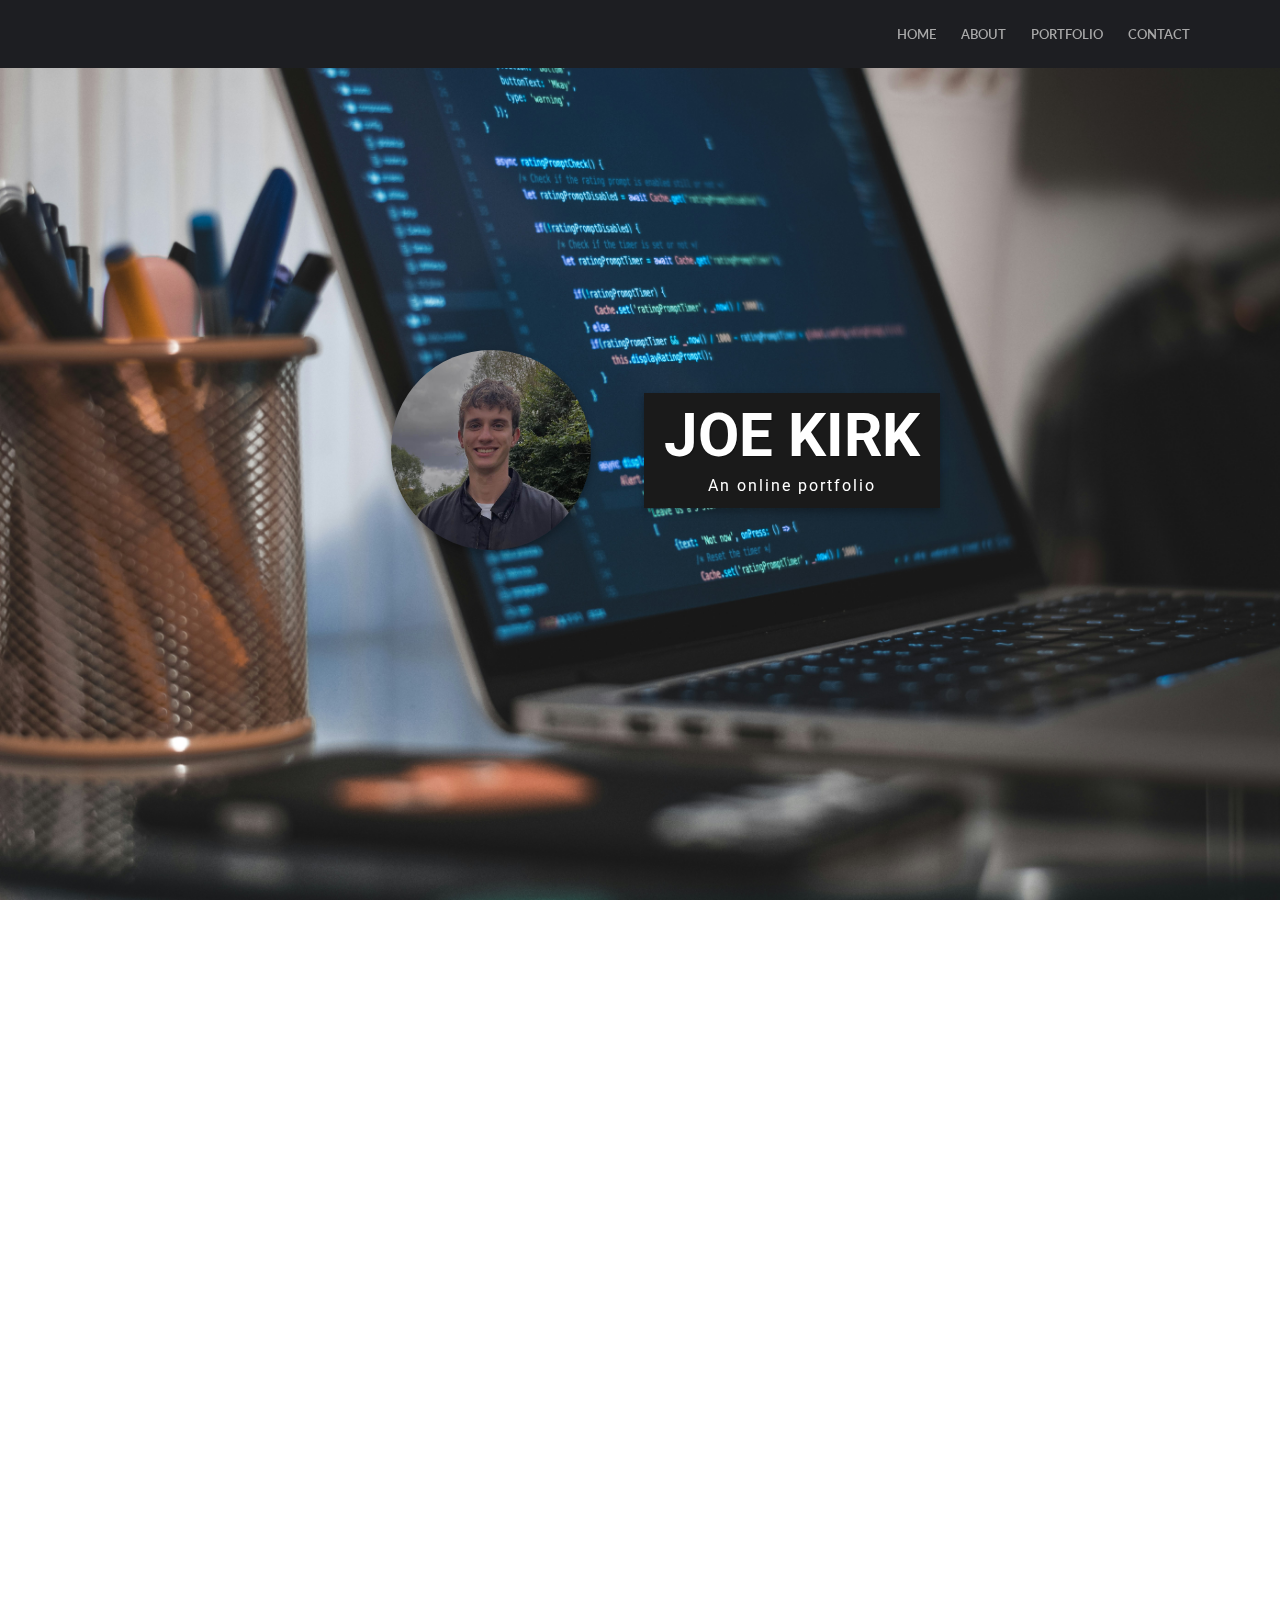
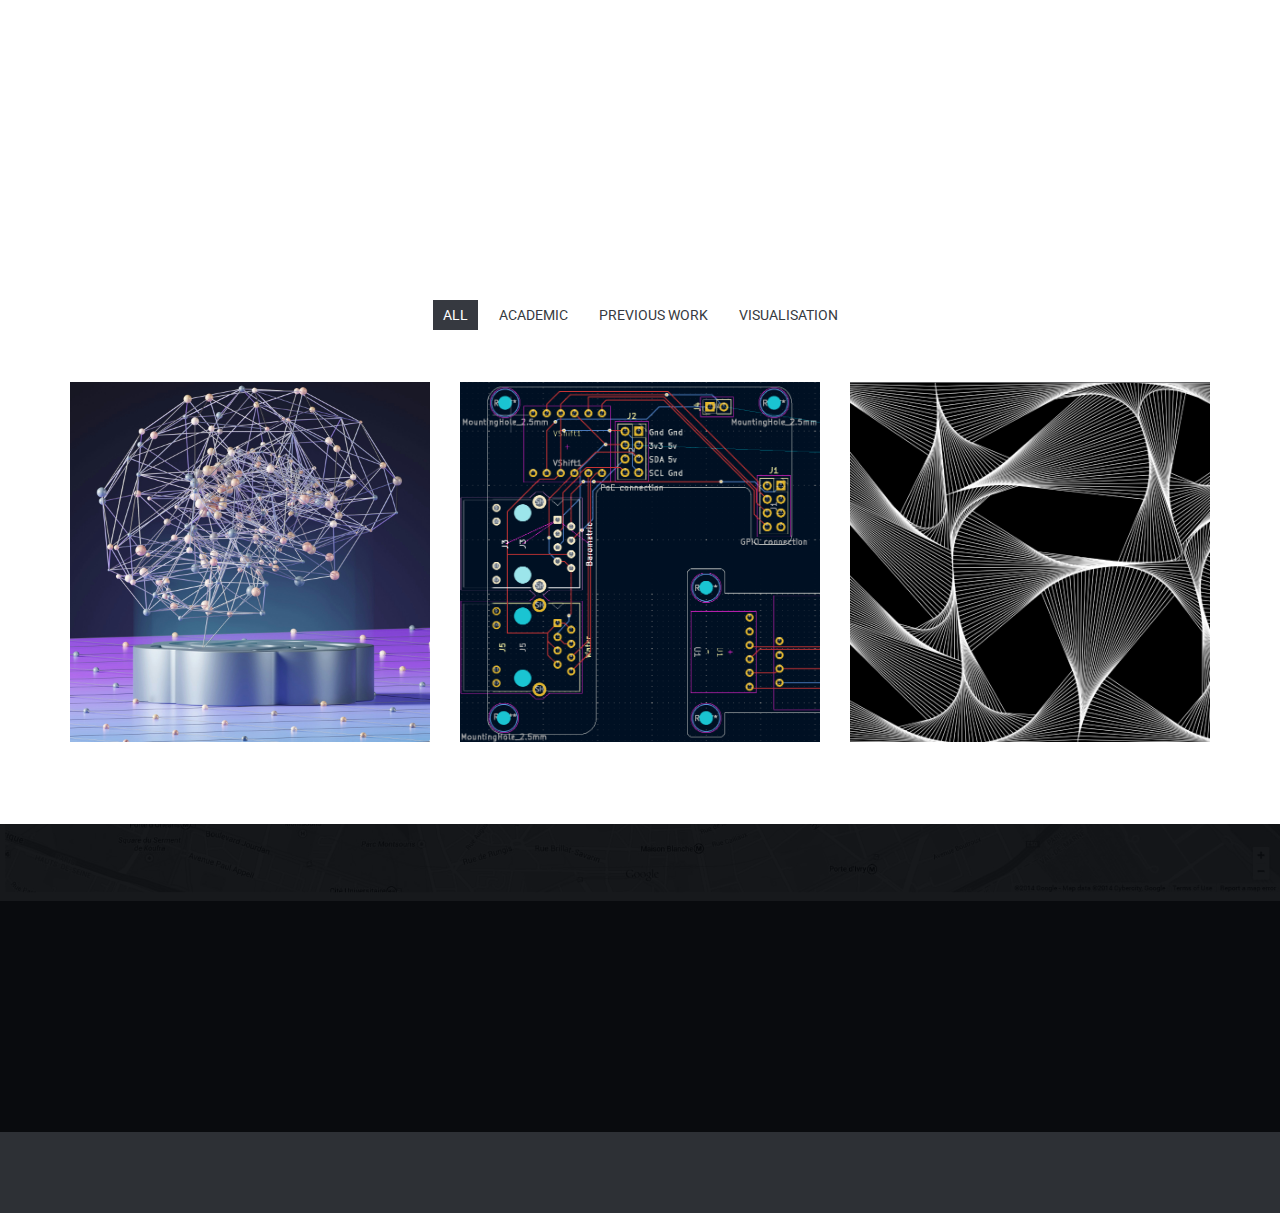
<file: index.html>
<!doctype html>
<!--
	Template:	 Unika - Responsive One Page HTML5 Template
	Author:		 imransdesign.com
	URL:		 http://imransdesign.com/
    Designed By: https://www.behance.net/poljakova
	Version:	1.0	
-->
<html lang="en-US">
	<head>

		<meta charset="utf-8">
		<meta http-equiv="X-UA-Compatible" content="IE=edge">
		<title>Joe Kirk</title>
		<meta name="description" content="Joe Kirk: an online portfolio">
		<meta name="keywords" content="HTML5, Bootsrtrap, One Page, Responsive, Template, Portfolio" />
		<meta name="author" content="Joe Kirk">

		<!-- Mobile Metas -->
		<meta name="viewport" content="width=device-width, initial-scale=1">
        
        <!-- Google Fonts  -->
		<link href='https://fonts.googleapis.com/css?family=Roboto:400,700,500' rel='stylesheet' type='text/css'> <!-- Body font -->
		<link href='https://fonts.googleapis.com/css?family=Lato:300,400' rel='stylesheet' type='text/css'> <!-- Navbar font -->

		<!-- Libs and Plugins CSS -->
		<link rel="stylesheet" href="inc/bootstrap/css/bootstrap.min.css">
		<link rel="stylesheet" href="inc/animations/css/animate.min.css">
		<link rel="stylesheet" href="inc/font-awesome/css/font-awesome.min.css"> <!-- Font Icons -->
		<link rel="stylesheet" href="inc/owl-carousel/css/owl.carousel.css">
		<link rel="stylesheet" href="inc/owl-carousel/css/owl.theme.css">

		<!-- Theme CSS -->
        <link rel="stylesheet" href="css/reset.css">
		<link rel="stylesheet" href="css/style.css">
		<link rel="stylesheet" href="css/mobile.css">

		<!-- Skin CSS -->
		<link rel="stylesheet" href="css/skin/cool-gray.css">
        <!-- <link rel="stylesheet" href="css/skin/ice-blue.css"> -->
        <!-- <link rel="stylesheet" href="css/skin/summer-orange.css"> -->
        <!-- <link rel="stylesheet" href="css/skin/fresh-lime.css"> -->
        <!-- <link rel="stylesheet" href="css/skin/night-purple.css"> -->

		<!-- HTML5 Shim and Respond.js IE8 support of HTML5 elements and media queries -->
		<!-- WARNING: Respond.js doesn't work if you view the page via file:// -->

		<!--[if lt IE 9]>
			<script src="https://oss.maxcdn.com/html5shiv/3.7.2/html5shiv.min.js"></script>
			<script src="https://oss.maxcdn.com/respond/1.4.2/respond.min.js"></script>
		<![endif]-->

	</head>

    <body data-spy="scroll" data-target="#main-navbar">
        <div class="page-loader"></div>  <!-- Display loading image while page loads -->
    	<div class="body">
        
            <!--========== BEGIN HEADER ==========-->
            <header id="header" class="header-main">

                <!-- Begin Navbar -->
                <nav id="main-navbar" class="navbar navbar-default navbar-fixed-top" role="navigation"> <!-- Classes: navbar-default, navbar-inverse, navbar-fixed-top, navbar-fixed-bottom, navbar-transparent. Note: If you use non-transparent navbar, set "height: 98px;" to #header -->

                  <div class="container">

                    <!-- Brand and toggle get grouped for better mobile display -->
                    <div class="navbar-header">
                      <button type="button" class="navbar-toggle collapsed" data-toggle="collapse" data-target="#bs-example-navbar-collapse-1">
                        <span class="sr-only">Toggle navigation</span>
                        <span class="icon-bar"></span>
                        <span class="icon-bar"></span>
                        <span class="icon-bar"></span>
                      </button>
                      <a class="navbar-brand page-scroll" href="index.html">Joe Kirk</a>
                    </div>

                    <!-- Collect the nav links, forms, and other content for toggling -->
                    <div class="collapse navbar-collapse" id="bs-example-navbar-collapse-1">
                        <ul class="nav navbar-nav navbar-right">
                            <li><a class="page-scroll" href="body">Home</a></li>
                            <li><a class="page-scroll" href="#about-section">About</a></li>
                            <li><a class="page-scroll" href="#portfolio-section">Portfolio</a></li>
                            <li><a class="page-scroll" href="#contact-section">Contact</a></li>
                        </ul>
                    </div><!-- /.navbar-collapse -->
                  </div><!-- /.container -->
                </nav>
                <!-- End Navbar -->

            </header>
            <!-- ========= END HEADER =========-->
            
            
            
            
        	<!-- Begin text carousel intro section -->
			<section id="text-carousel-intro-section" class="parallax" data-stellar-background-ratio="0.5" style="background-image: url(img/slider-bg.jpg);">
				
				<div class="container">
					<div class="caption text-center text-white" data-stellar-ratio="0.7">

						<div id="owl-intro-text" class="owl-carousel title-shift-up">
							<div class="item">
                                <div class="title-container">
                                    <img src="img/Profile photo.jpg" alt="Profile photo" class="profile-photo">
                                    <div class="title-text-container">                                        
                                        <h1>Joe Kirk</h1>
                                        <p>An online portfolio</p>
                                    </div>
                                </div>
                                <div class="extra-space-l"></div>
							</div>
						</div>

					</div> <!-- /.caption -->
				</div> <!-- /.container -->

			</section>
			<!-- End text carousel intro section -->
                
                
                
                
            <!-- Begin about section -->
			<section id="about-section" class="page bg-style1">
                <!-- Begin page header-->
                <div class="page-header-wrapper">
                    <div class="container">
                        <div class="page-header text-center wow fadeInUp" data-wow-delay="0.3s">
                            <h2>About</h2>
                            <div class="devider"></div>
                            <p class="subtitle">More information</p>
                        </div>
                    </div>
                </div>
                <!-- End page header-->

                <!-- Begin rotate box-1 -->
                <div class="rotate-box-1-wrapper">
                    <div class="container">
                        <div class="row">
                            <div class="col-md-3 col-sm-6">
                                <a class="rotate-box-1 square-icon wow zoomIn" data-wow-delay="0">
                                    <span class="rotate-box-icon"><i class="fa fa-question "></i></span>
                                    <div class="rotate-box-info">
                                        <h4></h4>
                                        <p>My name is Joe Kirk, I'm a 21 year old graduate living in Manchester, UK.</p>
                                    </div>
                                </a>
                            </div>

                            <div class="col-md-3 col-sm-6">
                                <a class="rotate-box-1 square-icon wow zoomIn" data-wow-delay="0.2s">
                                    <span class="rotate-box-icon"><i class="fa fa-graduation-cap"></i></span>
                                    <div class="rotate-box-info">
                                        <h4></h4>
                                        <p>Recent B.Sc Comp Sci Grad, graduating from the University of Manchester with 1st class honours.</p>
                                    </div>
                                </a>
                            </div>

                            <div class="col-md-3 col-sm-6">
                                <a class="rotate-box-1 square-icon wow zoomIn" data-wow-delay="0.4s">
                                    <span class="rotate-box-icon"><i class="fa fa-cog"></i></span>
                                    <div class="rotate-box-info">
                                        <h4></h4>
                                        <p>Hoping to work in techincal areas focused on applying AI to complicated, real-world challenges.</p>
                                    </div>
                                </a>
                            </div>
                            
                            <div class="col-md-3 col-sm-6">
                                <a class="rotate-box-1 square-icon wow zoomIn" data-wow-delay="0.6s">
                                    <span class="rotate-box-icon"><i class="fa fa-heart"></i></span>
                                    <div class="rotate-box-info">
                                        <h4></h4>
                                        <p>Known for my strong communication and teamwork abilities, a driven individual who enjoys working with others.</p>
                                    </div>
                                </a>
                            </div>
                            
                        </div> <!-- /.row -->
                    </div> <!-- /.container -->
                </div>
                <!-- End rotate box-1 -->
                
                <div class="extra-space-l"></div>
                <!-- Begin page header--> 
                <div class="page-header-wrapper">
                    <div class="container">
                        <div class="page-header text-center wow fadeInUp" data-wow-delay="0.3s">
                            <h4>Skills</h4>
                        </div>
                    </div>
                </div>
                <!-- End page header-->
                
                <!-- Begin Skills -->
                <div class="our-skills">
                	<div class="container">
                    	<div class="row">
                        
                        	<div class="col-sm-6">
                                <div class="skill-bar wow slideInLeft" data-wow-delay="0.2s">
                                    <div class="progress-lebel">
                                        <h6>Python</h6>
                                    </div>
                                    <div class="progress">
                                      <div class="progress-bar" role="progressbar" aria-valuenow="95" aria-valuemin="0" aria-valuemax="100" style="width: 95%;">
                                      </div>
                                    </div>
                                </div>
                            </div>
                            
                            <div class="col-sm-6">
                                <div class="skill-bar wow slideInRight" data-wow-delay="0.2s">
                                    <div class="progress-lebel">
                                        <h6>Javascript</h6>
                                    </div>
                                    <div class="progress">
                                      <div class="progress-bar" role="progressbar" aria-valuenow="80" aria-valuemin="0" aria-valuemax="100" style="width: 80%;">
                                      </div>
                                    </div>
                                </div>
                            </div>
                            
                            <div class="col-sm-6">
                                <div class="skill-bar wow slideInLeft" data-wow-delay="0.4s">
                                    <div class="progress-lebel">
                                        <h6>TensorFlow / PyTorch</h6>
                                    </div>
                                    <div class="progress">
                                      <div class="progress-bar" role="progressbar" aria-valuenow="9" aria-valuemin="0" aria-valuemax="100" style="width: 90%;">
                                      </div>
                                    </div>
                                </div>
                            </div>
                            
                            <div class="col-sm-6">
                                <div class="skill-bar wow slideInRight" data-wow-delay="0.4s">
                                    <div class="progress-lebel">
                                        <h6>Software Development</h6>
                                    </div>
                                    <div class="progress">
                                      <div class="progress-bar" role="progressbar" aria-valuenow="85" aria-valuemin="0" aria-valuemax="100" style="width: 85%;">
                                      </div>
                                    </div>
                                </div>
                            </div>
                            
                            <div class="col-sm-6">
                                <div class="skill-bar wow slideInLeft" data-wow-delay="0.6s">
                                    <div class="progress-lebel">
                                        <h6>Algorithm Design</h6>
                                    </div>
                                    <div class="progress">
                                      <div class="progress-bar" role="progressbar" aria-valuenow="82" aria-valuemin="0" aria-valuemax="100" style="width: 82%;">
                                      </div>
                                    </div>
                                </div>
                            </div>

                            <div class="col-sm-6">
                                <div class="skill-bar wow slideInRight" data-wow-delay="0.6s">
                                    <div class="progress-lebel">
                                        <h6>Data Science</h6>
                                    </div>
                                    <div class="progress">
                                      <div class="progress-bar" role="progressbar" aria-valuenow="92" aria-valuemin="0" aria-valuemax="100" style="width: 92%;">
                                      </div>
                                    </div>
                                </div>
                            </div>

                        </div> <!-- /.row -->
                    </div> <!-- /.container -->
                </div>
                <!-- End Our Skill -->
          </section>
          <!-- End about section -->      
                
                
            <!-- Begin Portfolio -->
            <section id="portfolio-section" class="page bg-style1">
            	<div class="container">
                    <div class="row">
                        <div class="col-md-12">
                            <div class="portfolio">
                                <!-- Begin page header-->
                                <div class="page-header-wrapper">
                                    <div class="container">
                                        <div class="page-header text-center wow fadeInDown" data-wow-delay="0.4s">
                                            <h2>My Work</h2>
                                            <div class="devider"></div>
                                            <p class="subtitle">A collection of various projects</p>
                                        </div>
                                    </div>
                                </div>
                                <!-- End page header-->
                                <div class="portfoloi_content_area" >
                                    <div class="portfolio_menu" id="filters">
                                        <ul>
                                            <li class="active_prot_menu"><a href="#porfolio_menu" data-filter="*">all</a></li>
                                            <li><a href="#porfolio_menu" data-filter=".Academic">Academic</a></li>
                                            <li><a href="#porfolio_menu" data-filter=".PrevWork">Previous Work</a></li>
                                            <li><a href="#porfolio_menu" data-filter=".Visualisation">Visualisation</a></li>
                                        </ul>
                                    </div>
                                    <div class="portfolio_content">
                                        <div class="row"  id="portfolio">
                                            <div class="col-xs-12 col-sm-4 Academic">
                                                <div class="portfolio_single_content">
                                                    <a href="portfolio/third_year_project/index.html">
                                                        <img src="img/portfolio/Diss.jpg" alt="title"/>
                                                    <div>
                                                        <p>Spiking Neural Networks</p>
                                                        <span>An overview of my 3rd year project</span>
                                                    </div>
                                                    </a>
                                                </div>
                                            </div>
                                            <div class="col-xs-12 col-sm-4 PrevWork">
                                                <div class="portfolio_single_content">
                                                    <a href="portfolio/connect_house_IoT/index.html">
                                                        <img src="img/portfolio/Connect house IOT square.png" alt="title"/>
                                                    <div>
                                                        <p>Connect House</p>
                                                        <span>Custom built large scale IoT</span>
                                                    </div>
                                                    </a>
                                                </div>
                                            </div>
                                            <div class="col-xs-12 col-sm-4 Visualisation">
                                                <div class="portfolio_single_content">
                                                    <a href="./portfolio/curves_of_pursuit/index.html">
                                                        <img src="img/portfolio/curves of pursuit square.png" alt="title"/>
                                                    <div>
                                                        <p>Curves of Pursuit</p>
                                                        <span>Exploring mathematical patterns</span>
                                                    </div>
                                                    </a>
                                                </div>
                                            </div>
                                            
                                        </div>
                                    </div>
                                </div>
                            
                            </div>
                        </div>
                    </div>
                </div>
            </section>
            <!-- End portfolio -->                
                
            <!-- Begin contact section -->
			<section id="contact-section" class="page text-white parallax" data-stellar-background-ratio="0.5" style="background-image: url(img/map-bg.jpg);">
                <div class="cover"></div>
                
                     <!-- Begin page header-->
                    <div class="page-header-wrapper">
                        <div class="container">
                            <div class="page-header text-center wow fadeInDown" data-wow-delay="0.4s">
                                <h2>Contact</h2>
                                <div class="devider"></div>
                            </div>
                        </div>
                    </div>
                    <!-- End page header-->
                    
                    <div class="contact wow bounceInRight" data-wow-delay="0.4s">
                        <div class="container">
                            <div class="row">
                            
                                <div class="col-sm-12">
                                    <div class="contacts">
                                        <ul>
                                            <li><i class="fa fa-envelope"></i>&nbsp;&nbsp;josephmkirk20@gmail.com</li>
                                            <br>
                                            <li><i class="fa fa-linkedin"></i>&nbsp;&nbsp;joseph-kirk-790598223</li>
                                        </ul>
                                    </div>
                                </div>
                                                                                    
                            </div> <!-- /.row -->
                        </div> <!-- /.container -->
                    </div>
                </section>
                <!-- End contact section -->

            <!-- Begin footer -->
            <footer class="text-off-white">
            
                
                <div class="footer">
                    <div class="container text-center wow fadeIn" data-wow-delay="0.4s">
                        <p class="copyright">Copyright &copy; 2015 - Designed By <a href="https://www.behance.net/poljakova" class="theme-author">Veronika Poljakova</a> &amp; Developed by <a href="http://www.imransdesign.com/" class="theme-author">Imransdesign</a></p>
                    </div>
                </div>

            </footer>
            <!-- End footer -->

            <a href="#" class="scrolltotop"><i class="fa fa-arrow-up"></i></a> <!-- Scroll to top button -->
                                              
        </div><!-- body ends -->
        
        
        
        
        <!-- Plugins JS -->
		<script src="inc/jquery/jquery-1.11.1.min.js"></script>
		<script src="inc/bootstrap/js/bootstrap.min.js"></script>
		<script src="inc/owl-carousel/js/owl.carousel.min.js"></script>
		<script src="inc/stellar/js/jquery.stellar.min.js"></script>
		<script src="inc/animations/js/wow.min.js"></script>
        <script src="inc/waypoints.min.js"></script>
		<script src="inc/isotope.pkgd.min.js"></script>
		<script src="inc/classie.js"></script>
		<script src="inc/jquery.easing.min.js"></script>
		<script src="inc/jquery.counterup.min.js"></script>
		<script src="inc/smoothscroll.js"></script>

		<!-- Theme JS -->
		<script src="js/theme.js"></script>

    </body> 
        
            
</html>
</file>
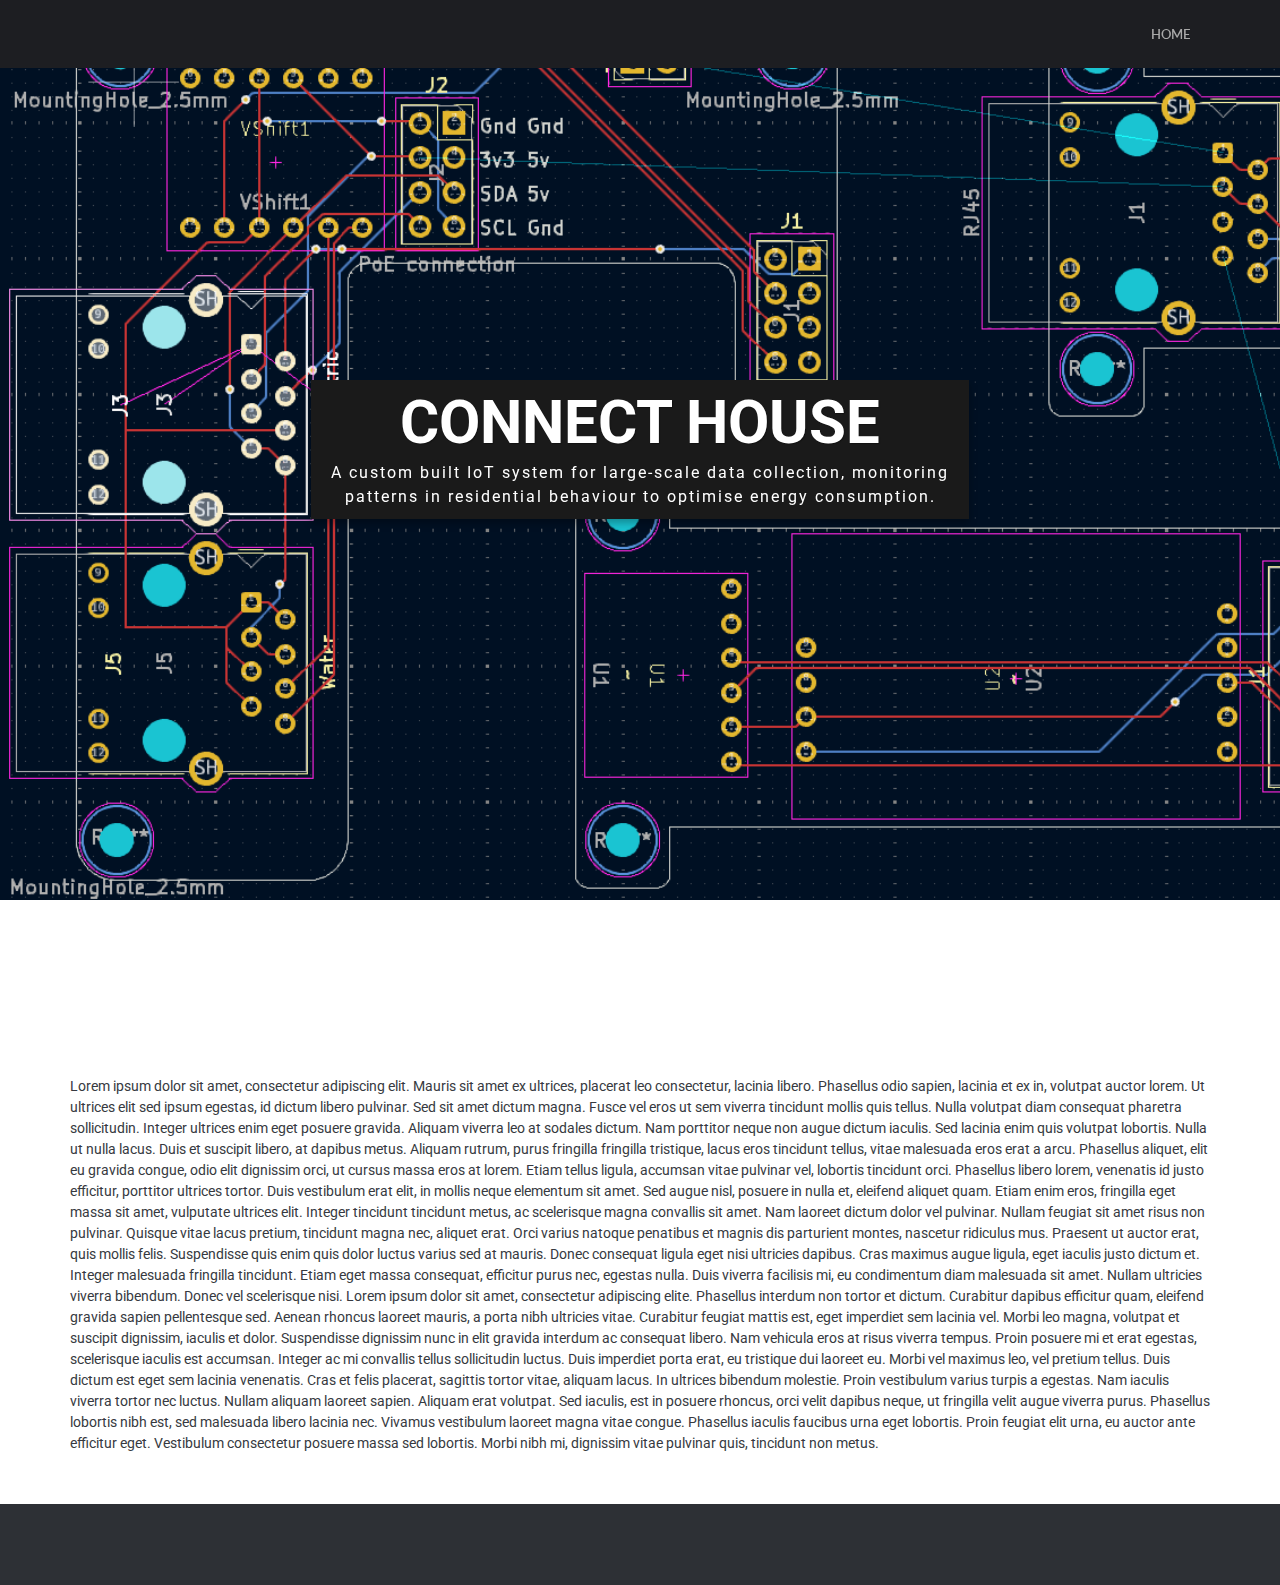
<file: portfolio/connect_house_IoT/index.html>
<!doctype html>
<!--
	Template:	 Unika - Responsive One Page HTML5 Template
	Author:		 imransdesign.com
	URL:		 http://imransdesign.com/
    Designed By: https://www.behance.net/poljakova
	Version:	1.0	
-->
<html lang="en-US">
	<head>

		<meta charset="utf-8">
		<meta http-equiv="X-UA-Compatible" content="IE=edge">
		<title>Joe Kirk</title>
		<meta name="description" content="Joe Kirk: an online portfolio">
		<meta name="keywords" content="HTML5, Bootsrtrap, One Page, Responsive, Template, Portfolio" />
		<meta name="author" content="Joe Kirk">

		<!-- Mobile Metas -->
		<meta name="viewport" content="width=device-width, initial-scale=1">
        
        <!-- Google Fonts  -->
		<link href='https://fonts.googleapis.com/css?family=Roboto:400,700,500' rel='stylesheet' type='text/css'> <!-- Body font -->
		<link href='https://fonts.googleapis.com/css?family=Lato:300,400' rel='stylesheet' type='text/css'> <!-- Navbar font -->

		<!-- Libs and Plugins CSS -->
		<link rel="stylesheet" href="../../inc/bootstrap/css/bootstrap.min.css">
		<link rel="stylesheet" href="../../inc/animations/css/animate.min.css">
		<link rel="stylesheet" href="../../inc/font-awesome/css/font-awesome.min.css"> <!-- Font Icons -->
		<link rel="stylesheet" href="../../inc/owl-carousel/css/owl.carousel.css">
		<link rel="stylesheet" href="../../inc/owl-carousel/css/owl.theme.css">

		<!-- Theme CSS -->
        <link rel="stylesheet" href="../../css/reset.css">
		<link rel="stylesheet" href="../../css/style.css">
		<link rel="stylesheet" href="../../css/mobile.css">

		<!-- Skin CSS -->
		<link rel="stylesheet" href="../../css/skin/cool-gray.css">
        <!-- <link rel="stylesheet" href="css/skin/ice-blue.css"> -->
        <!-- <link rel="stylesheet" href="css/skin/summer-orange.css"> -->
        <!-- <link rel="stylesheet" href="css/skin/fresh-lime.css"> -->
        <!-- <link rel="stylesheet" href="css/skin/night-purple.css"> -->

		<!-- HTML5 Shim and Respond.js IE8 support of HTML5 elements and media queries -->
		<!-- WARNING: Respond.js doesn't work if you view the page via file:// -->

		<!--[if lt IE 9]>
			<script src="https://oss.maxcdn.com/html5shiv/3.7.2/html5shiv.min.js"></script>
			<script src="https://oss.maxcdn.com/respond/1.4.2/respond.min.js"></script>
		<![endif]-->

	</head>

    <body data-spy="scroll" data-target="#main-navbar">
        <div class="page-loader"></div>  <!-- Display loading image while page loads -->
    	<div class="body">
        
            <!--========== BEGIN HEADER ==========-->
            <header id="header" class="header-main">

                <!-- Begin Navbar -->
                <nav id="main-navbar" class="navbar navbar-default navbar-fixed-top" role="navigation"> <!-- Classes: navbar-default, navbar-inverse, navbar-fixed-top, navbar-fixed-bottom, navbar-transparent. Note: If you use non-transparent navbar, set "height: 98px;" to #header -->

                  <div class="container">

                    <!-- Brand and toggle get grouped for better mobile display -->
                    <div class="navbar-header">
                      <button type="button" class="navbar-toggle collapsed" data-toggle="collapse" data-target="#bs-example-navbar-collapse-1">
                        <span class="sr-only">Toggle navigation</span>
                        <span class="icon-bar"></span>
                        <span class="icon-bar"></span>
                        <span class="icon-bar"></span>
                      </button>
                      <a class="navbar-brand page-scroll" href="index.html">Joe Kirk</a>
                    </div>

                    <!-- Collect the nav links, forms, and other content for toggling -->
                    <div class="collapse navbar-collapse" id="bs-example-navbar-collapse-1">
                        <ul class="nav navbar-nav navbar-right">
                            <li><a class="page-scroll" href="../../index.html">Home</a></li>
                        </ul>
                    </div><!-- /.navbar-collapse -->
                  </div><!-- /.container -->
                </nav>
                <!-- End Navbar -->

            </header>
            <!-- ========= END HEADER =========-->
            
            
            
            
        	<!-- Begin text carousel intro section -->
			<section id="text-carousel-intro-section" class="parallax" data-stellar-background-ratio="0.5" style="background-image: url(../../img/portfolio/Connect\ house\ IOT.png);">
				
				<div class="container">
					<div class="caption text-center text-white" data-stellar-ratio="0.7">

						<div id="owl-intro-text" class="owl-carousel">
							<div class="item">
                                <div class="title-text-container">
                                    <h1>Connect House</h1>
                                    <p>A custom built IoT system for large-scale data collection, monitoring
                                        <br>patterns in residential behaviour to optimise energy consumption.</p>
                                </div>
                                <div class="extra-space-l"></div>
							</div>
						</div>

					</div> <!-- /.caption -->
				</div> <!-- /.container -->

			</section>
			<!-- End text carousel intro section -->
                
            <!-- Begin about section -->
			<section id="about-section" class="page bg-style1">
                <!-- Begin page header-->
                <div class="page-header-wrapper">
                    <div class="container">
                        <div class="page-header text-center wow fadeInUp" data-wow-delay="0.3s">
                            <h2>The Project</h2>
                            <div class="devider"></div>
                        </div>
                    </div>
                </div>
                <!-- End page header-->
                <div class="container">
                    <p>
                    Lorem ipsum dolor sit amet, consectetur adipiscing elit. Mauris sit amet ex ultrices, placerat leo consectetur, lacinia libero. Phasellus odio sapien, lacinia et ex in, volutpat auctor lorem. Ut ultrices elit sed ipsum egestas, id dictum libero pulvinar. Sed sit amet dictum magna. Fusce vel eros ut sem viverra tincidunt mollis quis tellus. Nulla volutpat diam consequat pharetra sollicitudin. Integer ultrices enim eget posuere gravida. Aliquam viverra leo at sodales dictum. Nam porttitor neque non augue dictum iaculis. Sed lacinia enim quis volutpat lobortis. Nulla ut nulla lacus. Duis et suscipit libero, at dapibus metus. Aliquam rutrum, purus fringilla fringilla tristique, lacus eros tincidunt tellus, vitae malesuada eros erat a arcu. Phasellus aliquet, elit eu gravida congue, odio elit dignissim orci, ut cursus massa eros at lorem. Etiam tellus ligula, accumsan vitae pulvinar vel, lobortis tincidunt orci. Phasellus libero lorem, venenatis id justo efficitur, porttitor ultrices tortor. Duis vestibulum erat elit, in mollis neque elementum sit amet. Sed augue nisl, posuere in nulla et, eleifend aliquet quam. Etiam enim eros, fringilla eget massa sit amet, vulputate ultrices elit. Integer tincidunt tincidunt metus, ac scelerisque magna convallis sit amet. Nam laoreet dictum dolor vel pulvinar. Nullam feugiat sit amet risus non pulvinar.

Quisque vitae lacus pretium, tincidunt magna nec, aliquet erat. Orci varius natoque penatibus et magnis dis parturient montes, nascetur ridiculus mus. Praesent ut auctor erat, quis mollis felis. Suspendisse quis enim quis dolor luctus varius sed at mauris. Donec consequat ligula eget nisi ultricies dapibus. Cras maximus augue ligula, eget iaculis justo dictum et. Integer malesuada fringilla tincidunt. Etiam eget massa consequat, efficitur purus nec, egestas nulla. Duis viverra facilisis mi, eu condimentum diam malesuada sit amet. Nullam ultricies viverra bibendum. Donec vel scelerisque nisi. Lorem ipsum dolor sit amet, consectetur adipiscing elite.

Phasellus interdum non tortor et dictum. Curabitur dapibus efficitur quam, eleifend gravida sapien pellentesque sed. Aenean rhoncus laoreet mauris, a porta nibh ultricies vitae. Curabitur feugiat mattis est, eget imperdiet sem lacinia vel. Morbi leo magna, volutpat et suscipit dignissim, iaculis et dolor. Suspendisse dignissim nunc in elit gravida interdum ac consequat libero. Nam vehicula eros at risus viverra tempus. Proin posuere mi et erat egestas, scelerisque iaculis est accumsan. Integer ac mi convallis tellus sollicitudin luctus. Duis imperdiet porta erat, eu tristique dui laoreet eu. Morbi vel maximus leo, vel pretium tellus. Duis dictum est eget sem lacinia venenatis. Cras et felis placerat, sagittis tortor vitae, aliquam lacus. In ultrices bibendum molestie.

Proin vestibulum varius turpis a egestas. Nam iaculis viverra tortor nec luctus. Nullam aliquam laoreet sapien. Aliquam erat volutpat. Sed iaculis, est in posuere rhoncus, orci velit dapibus neque, ut fringilla velit augue viverra purus. Phasellus lobortis nibh est, sed malesuada libero lacinia nec. Vivamus vestibulum laoreet magna vitae congue. Phasellus iaculis faucibus urna eget lobortis. Proin feugiat elit urna, eu auctor ante efficitur eget. Vestibulum consectetur posuere massa sed lobortis. Morbi nibh mi, dignissim vitae pulvinar quis, tincidunt non metus.

                    </p>
                </div>
            </section>
            <!-- Begin footer -->
            <footer class="text-off-white">
            
                
                <div class="footer">
                    <div class="container text-center wow fadeIn" data-wow-delay="0.4s">
                        <p class="copyright">Copyright &copy; 2015 - Designed By <a href="https://www.behance.net/poljakova" class="theme-author">Veronika Poljakova</a> &amp; Developed by <a href="http://www.imransdesign.com/" class="theme-author">Imransdesign</a></p>
                    </div>
                </div>

            </footer>
            <!-- End footer -->

            <a href="#" class="scrolltotop"><i class="fa fa-arrow-up"></i></a> <!-- Scroll to top button -->
                                              
        </div><!-- body ends -->
        
        
        
        
        <!-- Plugins JS -->
		<script src="../../inc/jquery/jquery-1.11.1.min.js"></script>
		<script src="../../inc/bootstrap/js/bootstrap.min.js"></script>
		<script src="../../inc/owl-carousel/js/owl.carousel.min.js"></script>
		<script src="../../inc/stellar/js/jquery.stellar.min.js"></script>
		<script src="../../inc/animations/js/wow.min.js"></script>
        <script src="../../inc/waypoints.min.js"></script>
		<script src="../../inc/isotope.pkgd.min.js"></script>
		<script src="../../inc/classie.js"></script>
		<script src="../../inc/jquery.easing.min.js"></script>
		<script src="../../inc/jquery.counterup.min.js"></script>
		<script src="../../inc/smoothscroll.js"></script>

		<!-- Theme JS -->
		<script src="../../js/theme.js"></script>

    </body> 
        
            
</html>
</file>
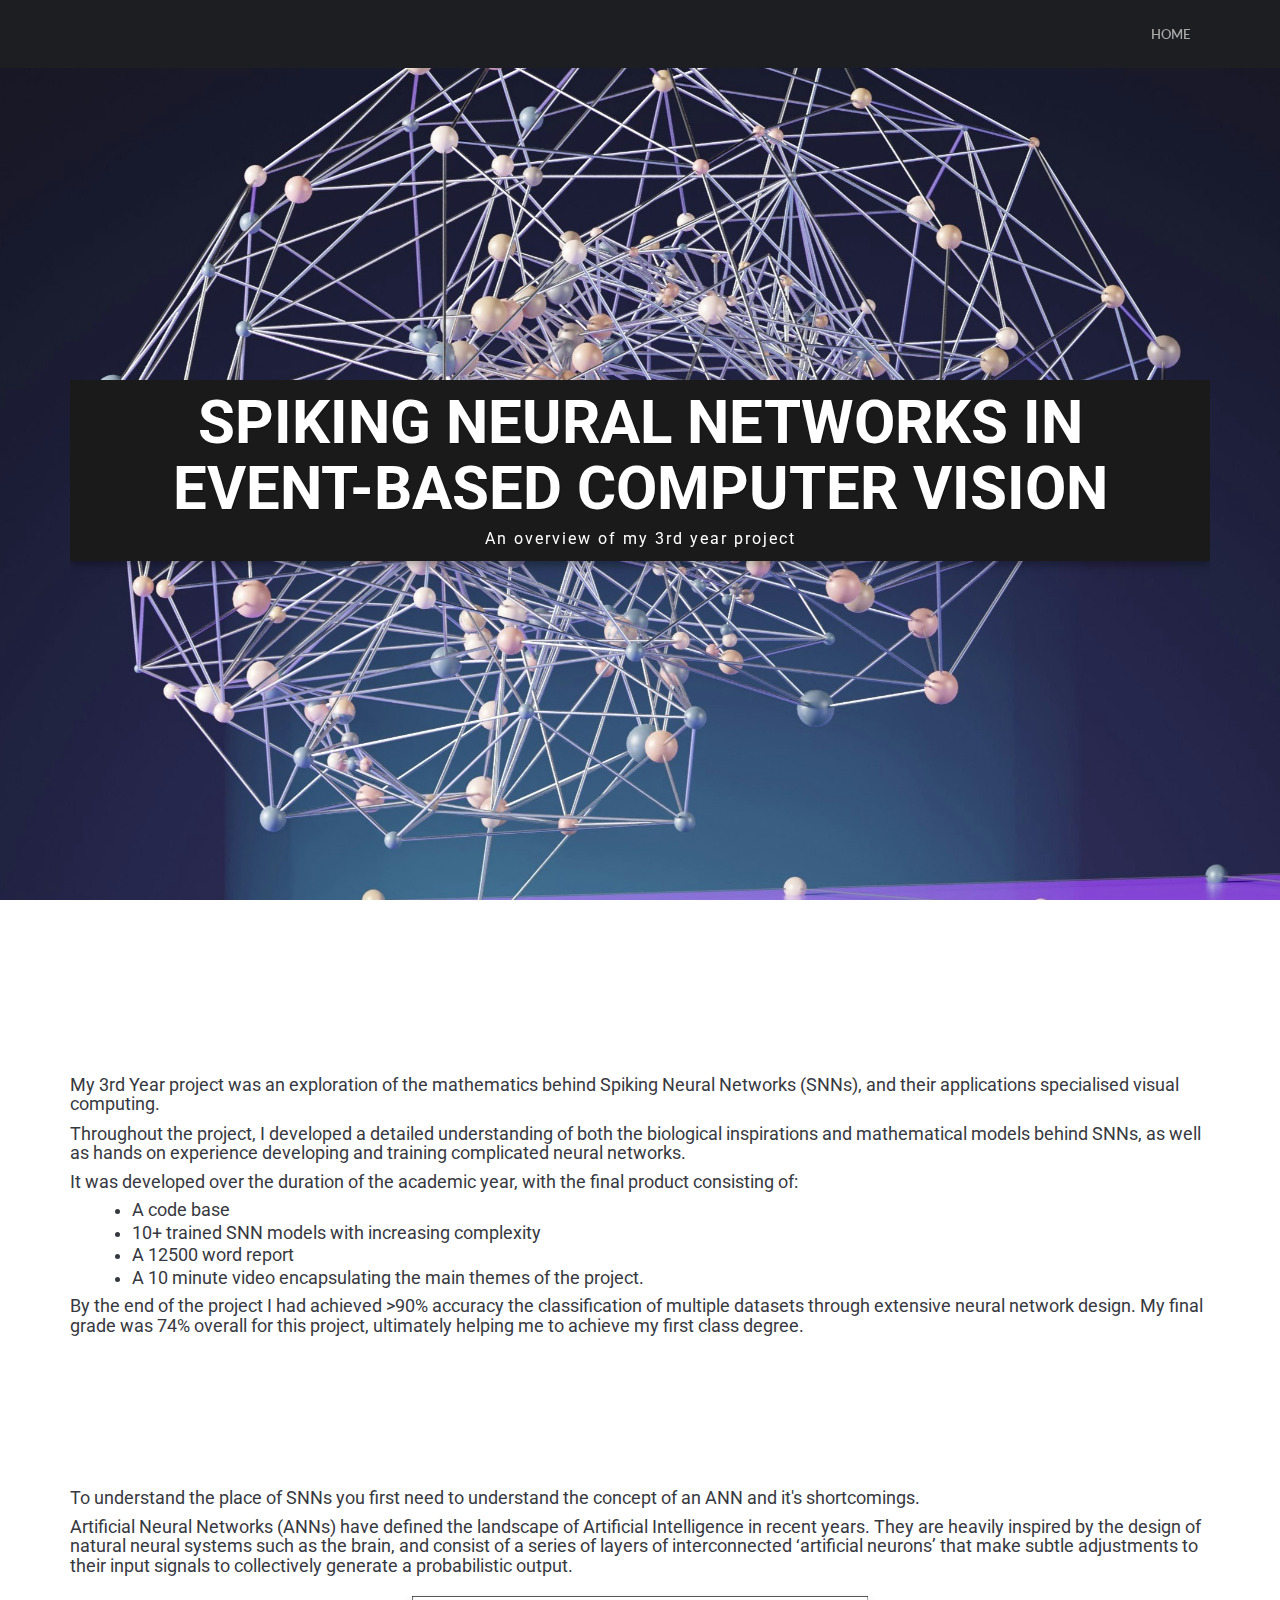
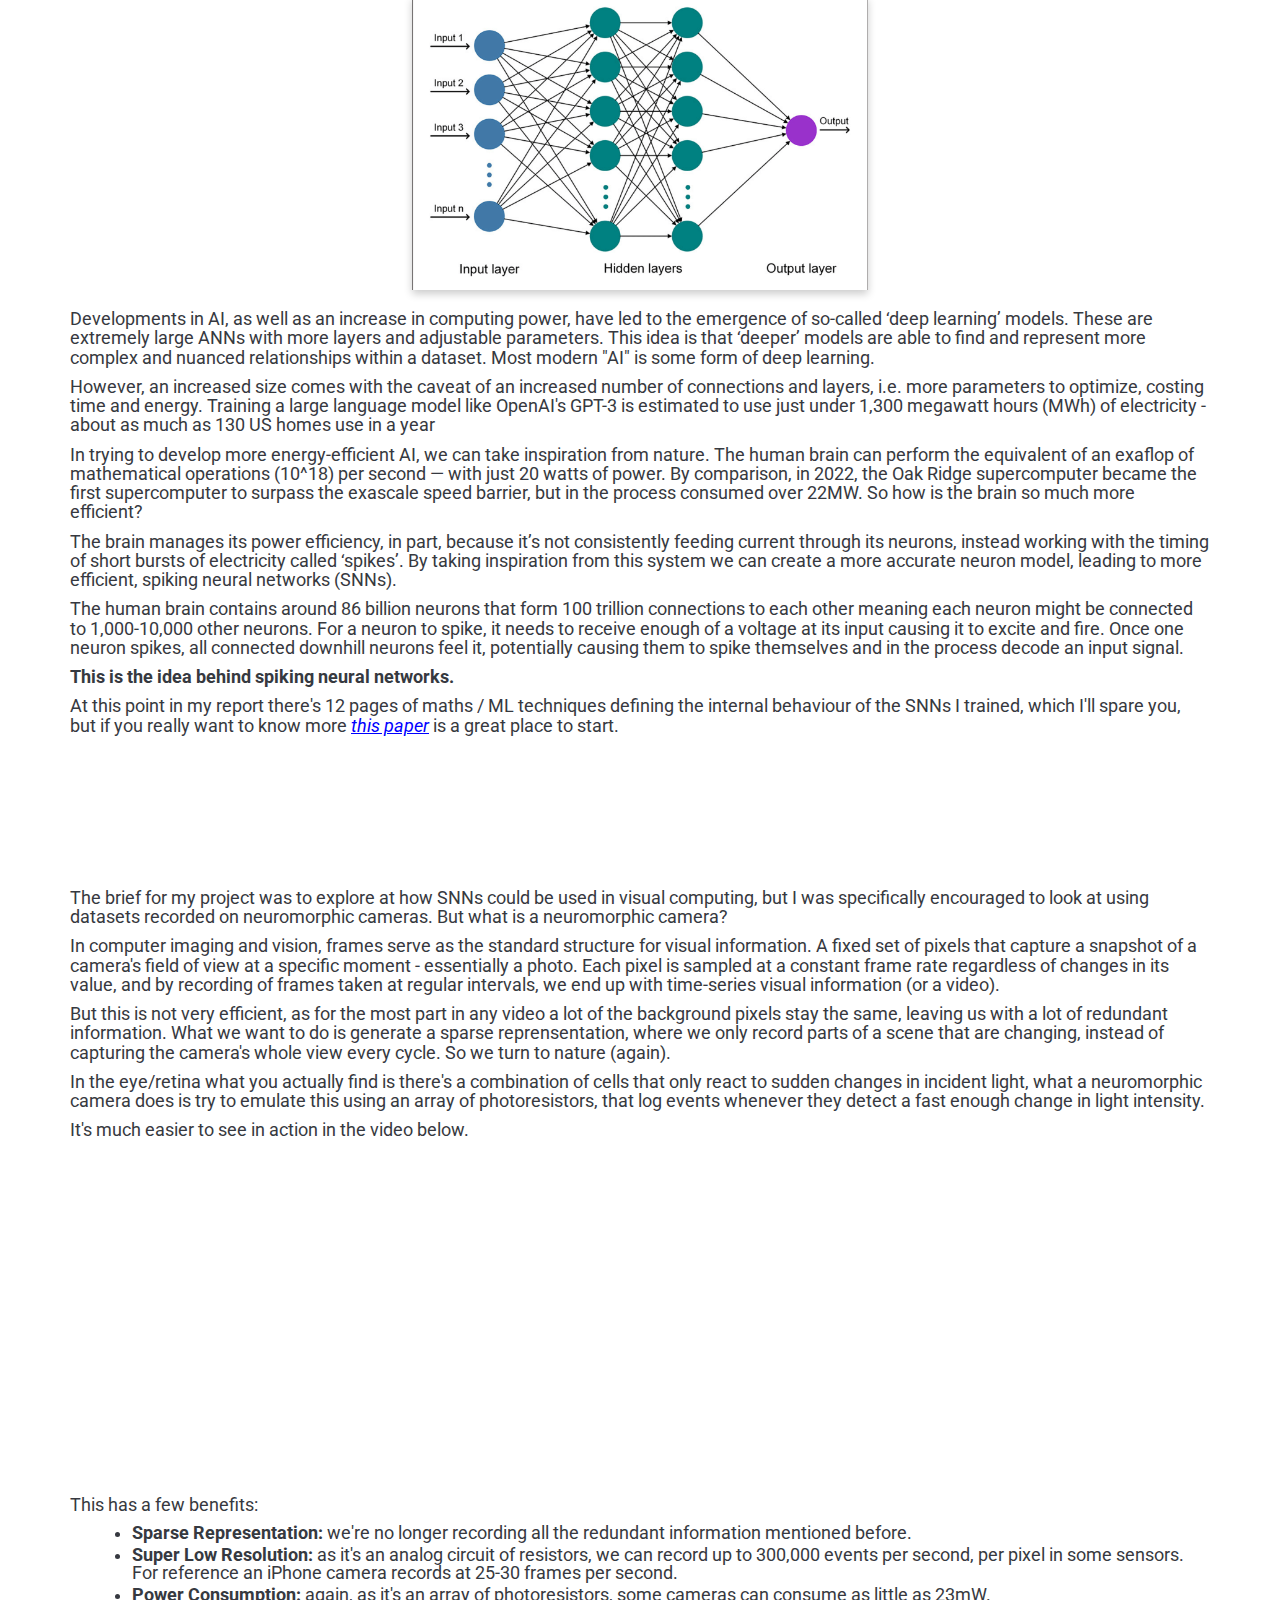
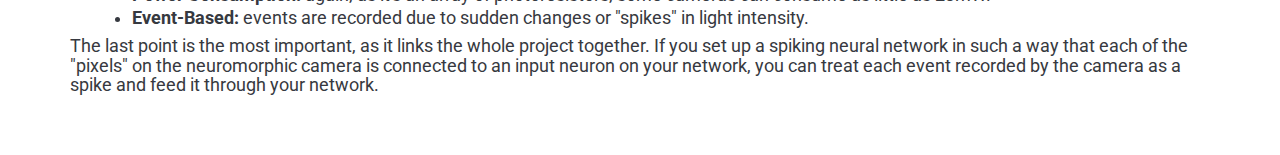
<file: portfolio/third_year_project/index.html>
<!doctype html>
<!--
	Template:	 Unika - Responsive One Page HTML5 Template
	Author:		 imransdesign.com
	URL:		 http://imransdesign.com/
    Designed By: https://www.behance.net/poljakova
	Version:	1.0	
-->
<html lang="en-US">
	<head>

		<meta charset="utf-8">
		<meta http-equiv="X-UA-Compatible" content="IE=edge">
		<title>Joe Kirk</title>
		<meta name="description" content="Joe Kirk: an online portfolio">
		<meta name="keywords" content="HTML5, Bootsrtrap, One Page, Responsive, Template, Portfolio" />
		<meta name="author" content="Joe Kirk">

		<!-- Mobile Metas -->
		<meta name="viewport" content="width=device-width, initial-scale=1">
        
        <!-- Google Fonts  -->
		<link href='https://fonts.googleapis.com/css?family=Roboto:400,700,500' rel='stylesheet' type='text/css'> <!-- Body font -->
		<link href='https://fonts.googleapis.com/css?family=Lato:300,400' rel='stylesheet' type='text/css'> <!-- Navbar font -->

		<!-- Libs and Plugins CSS -->
		<link rel="stylesheet" href="../../inc/bootstrap/css/bootstrap.min.css">
		<link rel="stylesheet" href="../../inc/animations/css/animate.min.css">
		<link rel="stylesheet" href="../../inc/font-awesome/css/font-awesome.min.css"> <!-- Font Icons -->
		<link rel="stylesheet" href="../../inc/owl-carousel/css/owl.carousel.css">
		<link rel="stylesheet" href="../../inc/owl-carousel/css/owl.theme.css">

		<!-- Theme CSS -->
        <link rel="stylesheet" href="../../css/reset.css">
		<link rel="stylesheet" href="../../css/style.css">
		<link rel="stylesheet" href="../../css/mobile.css">

		<!-- Skin CSS -->
		<link rel="stylesheet" href="../../css/skin/cool-gray.css">
        <!-- <link rel="stylesheet" href="css/skin/ice-blue.css"> -->
        <!-- <link rel="stylesheet" href="css/skin/summer-orange.css"> -->
        <!-- <link rel="stylesheet" href="css/skin/fresh-lime.css"> -->
        <!-- <link rel="stylesheet" href="css/skin/night-purple.css"> -->

		<!-- HTML5 Shim and Respond.js IE8 support of HTML5 elements and media queries -->
		<!-- WARNING: Respond.js doesn't work if you view the page via file:// -->

		<!--[if lt IE 9]>
			<script src="https://oss.maxcdn.com/html5shiv/3.7.2/html5shiv.min.js"></script>
			<script src="https://oss.maxcdn.com/respond/1.4.2/respond.min.js"></script>
		<![endif]-->

	</head>

    <body data-spy="scroll" data-target="#main-navbar">
        <div class="page-loader"></div>  <!-- Display loading image while page loads -->
    	<div class="body">
        
            <!--========== BEGIN HEADER ==========-->
            <header id="header" class="header-main">

                <!-- Begin Navbar -->
                <nav id="main-navbar" class="navbar navbar-default navbar-fixed-top" role="navigation"> <!-- Classes: navbar-default, navbar-inverse, navbar-fixed-top, navbar-fixed-bottom, navbar-transparent. Note: If you use non-transparent navbar, set "height: 98px;" to #header -->

                  <div class="container">

                    <!-- Brand and toggle get grouped for better mobile display -->
                    <div class="navbar-header">
                      <button type="button" class="navbar-toggle collapsed" data-toggle="collapse" data-target="#bs-example-navbar-collapse-1">
                        <span class="sr-only">Toggle navigation</span>
                        <span class="icon-bar"></span>
                        <span class="icon-bar"></span>
                        <span class="icon-bar"></span>
                      </button>
                      <a class="navbar-brand page-scroll" href="index.html">Joe Kirk</a>
                    </div>

                    <!-- Collect the nav links, forms, and other content for toggling -->
                    <div class="collapse navbar-collapse" id="bs-example-navbar-collapse-1">
                        <ul class="nav navbar-nav navbar-right">
                            <li><a class="page-scroll" href="../../index.html">Home</a></li>
                        </ul>
                    </div><!-- /.navbar-collapse -->
                  </div><!-- /.container -->
                </nav>
                <!-- End Navbar -->

            </header>
            <!-- ========= END HEADER =========-->
            
            
            
            
        	<!-- Begin text carousel intro section -->
			<section id="text-carousel-intro-section" class="parallax" data-stellar-background-ratio="0.5" style="background-image: url(../../img/portfolio/Diss.jpg);">
				
				<div class="container">
					<div class="caption text-center text-white" data-stellar-ratio="0.7">

						<div id="owl-intro-text" class="owl-carousel">
							<div class="item">
                                <div class="title-text-container">
                                    <h1>Spiking Neural Networks in Event-Based Computer Vision</h1>
                                    <p>An overview of my 3rd year project</p>
                                </div>
                                <div class="extra-space-l"></div>
							</div>
						</div>

					</div> <!-- /.caption -->
				</div> <!-- /.container -->

			</section>
			<!-- End text carousel intro section -->
                
            <!-- Begin about section -->
			<section id="about-section" class="page bg-style1">
                <!-- Begin page header-->
                <div class="page-header-wrapper">
                    <div class="container">
                        <div class="page-header text-center wow fadeInUp" data-wow-delay="0.3s">
                            <h2>Overview</h2>
                            <div class="devider"></div>
                        </div>
                    </div>
                </div>
                <!-- End page header-->
                <div class="container long-form-portfolio">
                    <p>My 3rd Year project was an exploration of the mathematics behind Spiking Neural Networks (SNNs), and their applications specialised visual computing.</p>
                    <p>Throughout the project, I developed a detailed understanding of both the biological inspirations and mathematical models behind SNNs, as well as hands on experience developing and training complicated neural networks.</p>
                    <p>It was developed over the duration of the academic year, with the final product consisting of:</p>
                    <ul>
                        <li>A code base</li>
                        <li>10+ trained SNN models with increasing complexity</li>
                        <li>A 12500 word report</li>
                        <li>A 10 minute video encapsulating the main themes of the project.</li>
                    </ul>
                    <p>By the end of the project I had achieved >90% accuracy the classification of multiple datasets through extensive neural network design. My final grade was 74% overall for this project, ultimately helping me to achieve my first class degree.</p>
                </div>
                <div class="page-header-wrapper push-down">
                    <div class="container">
                        <div class="page-header text-center wow fadeInUp" data-wow-delay="0.3s">
                            <h2>What is a Spiking Neural Network?</h2>
                        </div>
                    </div>
                </div>
                <div class="container long-form-portfolio">
                    <p>To understand the place of SNNs you first need to understand the concept of an ANN and it's shortcomings.</p>
                    <p>Artificial Neural Networks (ANNs) have defined the landscape of Artificial Intelligence in recent years. They are heavily inspired by the design of natural neural systems such as the brain, and consist of a series of layers of interconnected ‘artificial neurons’ that make subtle adjustments to their input signals to collectively generate a probabilistic output.</p>
                    <img src="img/ann-diagram.png", alt="ann-diagram">
                    <p>Developments in AI, as well as an increase in computing power, have led to the emergence of so-called ‘deep learning’ models. These are extremely large ANNs with more layers and adjustable parameters. This idea is that ‘deeper’ models are able to find and represent more complex and nuanced relationships within a dataset. Most modern "AI" is some form of deep learning.</p>
                    <p>However, an increased size comes with the caveat of an increased number of connections and layers, i.e. more parameters to optimize, costing time and energy. Training a large language model like OpenAI's GPT-3 is estimated to use just under 1,300 megawatt hours (MWh) of electricity - about as much as 130 US homes use in a year</p>
                    <p>In trying to develop more energy-efficient AI, we can take inspiration from nature. The human brain can perform the equivalent of an exaflop of mathematical operations (10^18) per second — with just 20 watts of power. By comparison, in 2022, the Oak Ridge supercomputer became the first supercomputer to surpass the exascale speed barrier, but in the process consumed over 22MW. So how is the brain so much more efficient?</p>
                    <p>The brain manages its power efficiency, in part, because it’s not consistently feeding current through its neurons, instead working with the timing of short bursts of electricity called ‘spikes’. By taking inspiration from this system we can create a more accurate neuron model, leading to more efficient, spiking neural networks (SNNs).</p>
                    <p>The human brain contains around 86 billion neurons that form 100 trillion connections to each other meaning each neuron might be connected to 1,000-10,000 other neurons. For a neuron to spike, it needs to receive enough of a voltage at its input causing it to excite and fire. Once one neuron spikes, all connected downhill neurons feel it, potentially causing them to spike themselves and in the process decode an input signal.</p>
                    <p><strong>This is the idea behind spiking neural networks.</strong></p>
                    <p>At this point in my report there's 12 pages of maths / ML techniques defining the internal behaviour of the SNNs I trained, which I'll spare you, but if you really want to know more <a href="https://arxiv.org/pdf/2109.12894">this paper</a> is a great place to start.</p>
                </div>
                <div class="page-header-wrapper push-down">
                    <div class="container">
                        <div class="page-header text-center wow fadeInUp" data-wow-delay="0.3s">
                            <h2>How Can This Be Used?</h2>
                        </div>
                    </div>
                </div>
                <div class="container long-form-portfolio">
                    <p>The brief for my project was to explore at how SNNs could be used in visual computing, but I was specifically encouraged to look at using datasets recorded on neuromorphic cameras. But what is a neuromorphic camera?</p>
                    <p>In computer imaging and vision, frames serve as the standard structure for visual information. A fixed set of pixels that capture a snapshot of a camera's field of view at a specific moment - essentially a photo. Each pixel is sampled at a constant frame rate regardless of changes in its value, and by recording of frames taken at regular intervals, we end up with time-series visual information (or a video).</p>
                    <p>But this is not very efficient, as for the most part in any video a lot of the background pixels stay the same, leaving us with a lot of redundant information. What we want to do is generate a sparse reprensentation, where we only record parts of a scene that are changing, instead of capturing the camera's whole view every cycle. So we turn to nature (again).</p>
                    <p>In the eye/retina what you actually find is there's a combination of cells that only react to sudden changes in incident light, what a neuromorphic camera does is try to emulate this using an array of photoresistors, that log events whenever they detect a fast enough change in light intensity.</p>
                    <p>It's much easier to see in action in the video below.</p>
                    <iframe width="560" height="315" 
                            src="https://www.youtube.com/embed/MjX3z-6n3iA?start=93&end=106" 
                            title="YouTube video player" 
                            frameborder="0" 
                            allow="accelerometer; autoplay; clipboard-write; encrypted-media; gyroscope; picture-in-picture" 
                            allowfullscreen>
                    </iframe>
                    <p>This has a few benefits:</p>
                    <ul>
                        <li><strong>Sparse Representation:</strong> we're no longer recording all the redundant information mentioned before.</li>
                        <li><strong>Super Low Resolution:</strong> as it's an analog circuit of resistors, we can record up to 300,000 events per second, per pixel in some sensors. For reference an iPhone camera records at 25-30 frames per second.</li>
                        <li><strong>Power Consumption:</strong> again, as it's an array of photoresistors, some cameras can consume as little as 23mW.</li>
                        <li><strong>Event-Based:</strong> events are recorded due to sudden changes or "spikes" in light intensity.</li>
                    </ul> 
                    <p>The last point is the most important, as it links the whole project together. If you set up a spiking neural network in such a way that each of the "pixels" on the neuromorphic camera is connected to an input neuron on your network, you can treat each event recorded by the camera as a spike and feed it through your network.</p>
                    
                </div>
            </section>

            <a href="#" class="scrolltotop"><i class="fa fa-arrow-up"></i></a> <!-- Scroll to top button -->
                                              
        </div><!-- body ends -->
        
        
        
        
        <!-- Plugins JS -->
		<script src="../../inc/jquery/jquery-1.11.1.min.js"></script>
		<script src="../../inc/bootstrap/js/bootstrap.min.js"></script>
		<script src="../../inc/owl-carousel/js/owl.carousel.min.js"></script>
		<script src="../../inc/stellar/js/jquery.stellar.min.js"></script>
		<script src="../../inc/animations/js/wow.min.js"></script>
        <script src="../../inc/waypoints.min.js"></script>
		<script src="../../inc/isotope.pkgd.min.js"></script>
		<script src="../../inc/classie.js"></script>
		<script src="../../inc/jquery.easing.min.js"></script>
		<script src="../../inc/jquery.counterup.min.js"></script>
		<script src="../../inc/smoothscroll.js"></script>

		<!-- Theme JS -->
		<script src="../../js/theme.js"></script>

    </body> 
        
            
</html>
</file>
<file: css/style.css>
/*---------------------------------------------------------------------------------

Master Stylesheet

	Template:	 Unika - Responsive One Page HTML5 Template
	Author:		 imransdesign.com
	URL:		 http://imransdesign.com/
    Designed By: https://www.behance.net/poljakova
	Version:	1.0	

---------------------------------------------------------------------------------*/

html {
	height: 100% !important;
}
body {
	position: relative;
	height: 100%;
	font-size: 14px;
	color: #363940;
}
body .body {
	height: 100%;
}
.cover {
	position: absolute;
	width: 100%;
	height: 100%;
	left: 0px;
	top: 0px;
	background-color: rgba(0, 46, 82, 0.15);
	padding: 20px;
}
.page {
  overflow: hidden;
  background-color: #fff;
  padding: 50px 0;
}
* {
	border-radius: 0 !important;
	-webkit-border-radius: 0 !important;
	-moz-border-radius: 0 !important;
}
*:focus { 
	outline: none !important;
	box-shadow: none !important;
}

/* Begin Fonts */
body {
	font-family: 'Roboto', Helvetica, Arial, sans-serif;
}
h1, h2, h3, h4, h5, h6 {
	font-family: 'Roboto', Helvetica, Arial, sans-serif;
	font-weight: 700;
	margin-bottom: 10px;
}
h1 {
	font-size: 36px;
}
h2 {
	font-size: 30px;
}
h3 {
	font-size: 26px;
}
h4 {
	font-size: 22px;
}
h5 {
	font-size: 18px;
}
p {
	font: 14px/1.5em "Roboto";
}
.navbar-nav > li > a {
	font-family: "Lato", Helvetica, Arial, sans-serif;
}
/* End Fonts */


section {
	position: relative;
}
.page-loader {
	position: fixed;
	left: 0px;
	top: 0px;
	width: 100%;
	height: 100%;
	z-index: 99999;
	background: #FFF url(../img/page-loader.gif) center center no-repeat;
}
.devider {
	width: 100%;
	height: 23px;
	background: url('../img/devider.png') no-repeat center center;
	margin: 5px 0 10px;
}
.thumbnail {
	padding: 15px;
	margin-bottom: 20px;
	background-color: #FFF;
	border: 1px solid #DDD;
	-webkit-transition: all 0.2s ease-in-out;
	-moz-transition: all 0.2s ease-in-out;
	-o-transition: all 0.2s ease-in-out;
	-ms-transition: all 0.2s ease-in-out;
	transition: all 0.2s ease-in-out;
}
.form-control {
	-webkit-box-shadow: none;
	box-shadow: none;
}
.parallax {
	position: relative;
	background-position: 0 0;
	background-repeat: no-repeat;
	background-attachment: fixed;
	-webkit-background-size: cover;
  	background-size: cover;
}

.title-container {
    display: inline-block;
    align-items: center; /* Center-align items vertically */
	overflow: visible;
}

.title-text-container {
	display: inline-block;
	vertical-align: middle;
	background-color: rgb(26, 26, 26); /* Black rectangle */
	color: white; /* Text color */
	padding: 10px 20px; /* Padding inside the rectangle */
	border-radius: 15px; /* Rounded corners */
    box-shadow: 0 4px 8px rgba(0, 0, 0, 0.3); /* Drop shadow */
}

.profile-photo {
    width: 200px; /* Set the desired width */
    height: auto; /* Maintain aspect ratio */
    border-radius: 50% !important; /* Makes the image circular */
	object-fit: cover;
	vertical-align: middle;
	margin: 50px;
	box-shadow: 0 4px 8px rgba(0, 0, 0, 0.3); /* Add a drop shadow */
}

.title-shift-up {
	transform: translateY(-80px);
}

/* Adjust for mobile screens */
@media only screen and (max-width: 768px) {
    .title-shift-up {
        transform: translateY(-120px); /* Move up more on mobile */
    }
}

.centered-portfolio-text {
    position: absolute;
    top: 50%;
    left: 50%;
    transform: translate(-50%, -50%);
    color: white;
    font-size: 24px;
    font-weight: bold;
    text-align: center;
}

#header {
	/* height: 98px; */
}


/* ===== Begin text colors ===== */
.text-main { color: #363940; } /* Theme main color */
.text-white { color: #FFF; }
.text-off-white { color: #e7e7e7;}
.text-dark { color: #000; }


/* ===== Begin navbar ===== */
.navbar {
	margin: 0;
	border: none;
	-webkit-transition: all 0.2s ease-in-out;
	-moz-transition: all 0.2s ease-in-out;
	-o-transition: all 0.2s ease-in-out;
	-ms-transition: all 0.2s ease-in-out;
	transition: all 0.2s ease-in-out;
}
.navbar .container {
	padding-left: 50px;
	padding-right: 50px;
}


/* Navbar brand (logo) */
.navbar-brand {
	background-repeat: no-repeat;
	background-position: left center;
	width: 150px;
	height: auto;
	padding: 24px 0;
	text-indent: -99999px;
	font-size: 24px;
	font-weight: 600;
	line-height: 20px;
	letter-spacing: 4px;
	-webkit-transition: all 0.2s ease-in-out;
	-moz-transition: all 0.2s ease-in-out;
	-o-transition: all 0.2s ease-in-out;
	-ms-transition: all 0.2s ease-in-out;
	transition: all 0.2s ease-in-out;
}
/* .navbar-default .navbar-brand {
	background-image: url(../img/logo.png);
}
.navbar-shrink .navbar-brand {
	background-image: url(../img/logo.png);
}
.navbar-transparent .navbar-brand {
	background-image: url(../img/logo.png);
}
.navbar-inverse .navbar-brand {
	background-image: url(../img/logo.png);
} */

/* Navbar links */
.navbar-nav > li > a {
	padding: 24px 0;
	margin-left: 25px;
	text-transform: uppercase;
	font-size: 13px;
	font-weight: 600;
}

/* Navbar dropdown */
.dropdown-left {
	left: 0 !important;
	right: auto !important;
}
.dropdown-right {
	right: 0 !important;
	left: auto !important;
}
.navbar-default .navbar-nav > .open > a, .navbar-default .navbar-nav > .open > a:hover, .navbar-default .navbar-nav > .open > a:focus {
	background-color: transparent;
}
.navbar-default .dropdown-menu {
	padding: 10px 0;
}
.dropdown-menu > li > a {
	padding: 4px 20px;
	text-transform: uppercase;
}
.dropdown-menu > li > a:hover, .dropdown-menu > li > a:focus, .dropdown-menu > li > a.active, .dropdown-menu > .active > a, .dropdown-menu > .active > a:hover, .dropdown-menu > .active > a:focus {
	text-decoration: none;
	background-color: transparent;
}

/* Navbar inverse dropdown */
.navbar-inverse .dropdown-menu {
	padding: 10px 0;
}

/* Navbar fixed */
.navbar-fixed-top .container {
	-webkit-transition: all 0.2s ease-in-out;
	-moz-transition: all 0.2s ease-in-out;
	-o-transition: all 0.2s ease-in-out;
	-ms-transition: all 0.2s ease-in-out;
	transition: all 0.2s ease-in-out;
}

.navbar-shrink {
	z-index: 9999;
	-webkit-box-shadow: 0 1px 3px rgba(0, 0, 0, 0.12);
	-moz-box-shadow: 0 1px 3px rgba(0, 0, 0, 0.12);
	box-shadow: 0 1px 3px rgba(0, 0, 0, 0.12);
}
.navbar-shrink .navbar-brand {
	font-size: 20px;
}
.navbar-default.navbar-fixed-top.navbar-shrink .container {
}
.navbar-fixed-top.navbar-shrink .container {
	padding-top: 0 !important;
	padding-bottom: 0 !important;
}
.navbar-default.navbar-fixed-top.navbar-shrink .navbar-nav > li > a {
	padding-top: 24px;
	padding-bottom: 24px;
}

/* Navbar transparent */
.navbar-transparent {
	background-color: rgba(0, 0, 0, 0);
}
.navbar-fixed-top.navbar-transparent .container {
	padding-top: 30px;
	padding-bottom: 0;
}
.navbar-fixed-bottom.navbar-transparent .container {
	padding-top: 0;
	padding-bottom: 30px;
}
.navbar-transparent .navbar-nav > li > a {
	color: #FFF;
}
.navbar-transparent .navbar-brand, .navbar-transparent .navbar-brand:focus {
	color: #FFF;
}
/* ===== End navbar ===== */


/* ===== Begin intro ===== */
/* Begin text carousel intro */
#text-carousel-intro-section {
	height: 100%;
}
#text-carousel-intro-section .container {
	height: 100%;
}
#text-carousel-intro-section .caption {
	position: relative;
	top: 50%;
	margin-top: -70px;
}
#text-carousel-intro-section .caption h1 {
	margin-top: 0;
	margin-bottom: 5px;
	font-size: 60px;
	text-transform: uppercase;
	text-shadow: 1px 1px 1px rgba(0,0,0,0.3);
}
#text-carousel-intro-section .caption p {
	letter-spacing: 2px;
	font-size: 16px;
}




/* End text carousel intro */
/* ===== End intro ===== */


/* ===== Begin rotate boxes ===== */
/* Begin rotate box-1 */
.rotate-box-1, .rotate-box-2 {
	display: inline-block;
	margin: 30px 0;
	-webkit-transition: all 0.2s ease-in-out;
	-moz-transition: all 0.2s ease-in-out;
	-o-transition: all 0.2s ease-in-out;
	-ms-transition: all 0.2s ease-in-out;
	transition: all 0.2s ease-in-out;
}
a.rotate-box-1, a.rotate-box-2 {
	text-decoration: none;
	color: #363940;
}
a.rotate-box-1:hover, a.rotate-box-2:hover {
	color: #676D75;
}
.rotate-box-1 .rotate-box-icon {
	display: inline-block;
	text-align: center;
	margin-bottom: 15px;
	margin-right: 25px;
	margin-top: 10px;
	float:left;
	-webkit-transition: all 0.2s ease-in-out;
	-moz-transition: all 0.2s ease-in-out;
	-o-transition: all 0.2s ease-in-out;
	-ms-transition: all 0.2s ease-in-out;
	transition: all 0.2s ease-in-out;
}
.rotate-box-1.square-icon .rotate-box-icon, .rotate-box-2.square-icon .rotate-box-icon {
	width: 45px;
	height: 45px;
	line-height: 45px;
	color: #FFF !important;
	font-size: 18px;
	-webkit-transform: rotate(45deg);
	-moz-transform: rotate(45deg);
	-o-transform: rotate(45deg);
	transform: rotate(45deg);
}
.rotate-box-1.square-icon .rotate-box-icon:after, .rotate-box-2.square-icon .rotate-box-icon:after {
	content: "";
	position: absolute;
	top: 3px;
	right: 3px;
	bottom: 3px;
	left: 3px;
	border: 2px solid #FFF;
}
.rotate-box-1:hover.square-icon .rotate-box-icon , .rotate-box-2:hover.square-icon .rotate-box-icon{
	-webkit-transform: rotate(0deg);
	-moz-transform: rotate(0deg);
	-o-transform: rotate(0deg);
	transform: rotate(0deg);
}
.rotate-box-1.square-icon .rotate-box-icon .fa, .rotate-box-2.square-icon .rotate-box-icon .fa{
	-webkit-transition: all 0.2s ease-in-out;
	-moz-transition: all 0.2s ease-in-out;
	-o-transition: all 0.2s ease-in-out;
	-ms-transition: all 0.2s ease-in-out;
	transition: all 0.2s ease-in-out;
	-webkit-transform: rotate(-45deg);
	-moz-transform: rotate(-45deg);
	-o-transform: rotate(-45deg);
	transform: rotate(-45deg);
}
.rotate-box-1:hover.square-icon .rotate-box-icon .fa, .rotate-box-2:hover.square-icon .rotate-box-icon .fa{
	-webkit-transform: rotate(0deg);
	-moz-transform: rotate(0deg);
	-o-transform: rotate(0deg);
	transform: rotate(0deg);
}

.rotate-box-1 .rotate-box-info a, .rotate-box-2 .rotate-box-info a {
	-webkit-transition: all 0.2s ease-in-out;
	-moz-transition: all 0.2s ease-in-out;
	-o-transition: all 0.2s ease-in-out;
	-ms-transition: all 0.2s ease-in-out;
	transition: all 0.2s ease-in-out;
}
.rotate-box-1 h4, .rotate-box-2 h4 {
	font-weight: 400;
}
.rotate-box-1 p {
	padding: 0 10px;
}
.rotate-box-1 .rotate-box-info {
	padding-left: 60px;
}

/* End rotate box-1 */


/* Begin rotate box-2 */
.rotate-box-2 .rotate-box-icon {
	display: inline-block;
	text-align: center;
	margin-bottom: 15px;
	-webkit-transition: all 0.2s ease-in-out;
	-moz-transition: all 0.2s ease-in-out;
	-o-transition: all 0.2s ease-in-out;
	-ms-transition: all 0.2s ease-in-out;
	transition: all 0.2s ease-in-out;
}

.rotate-box-2.square-icon .rotate-box-icon {
	width: 75px;
	height: 75px;
	line-height: 75px;
	font-size: 36px;
}

.rotate-box-2.square-icon .rotate-box-info {
	margin-top: 30px;
}
/* End rotate box-2 */
/* ===== End rotate boxes ===== */


/* ===== Begin progress bar ===== */
.skill-bar {
}
.progress {
	overflow: visible;
	height: 25px;
	margin-bottom: 20px;
	-webkit-box-shadow: none;
	box-shadow: none;
}
.progress .percent {
	position: relative;
	background-color: #222;
	padding: 7px;
	color: #FFF;
	top: -23px;
}
.progress .percent:after {
	content: "";
	position: absolute;
	left: 50%;
	margin-left: -4px;
	bottom: -4px;
	width: 0;
	height: 0;
	border-left: 4px solid rgba(0, 0, 0, 0);
	border-right: 4px solid rgba(0, 0, 0, 0);
	border-top: 4px solid #222;
}
.progress-bar {
	font-size: 10px;
	line-height: 7px;
	text-align: right;
	-webkit-box-shadow: none;
	box-shadow: none;
}
.progress-lebel h6{
	margin-bottom: 10px;
	letter-spacing: 2px;
}
/* ===== End progress bar ===== */	

/* ===== Begin Portfolio===== */
.portfolio_area{}
.portfolio{}
.portfoloi_top{}
.portfoloi_content_area{}
.portfolio_menu{
	text-align: center;
	overflow: hidden;
	margin-top:22px;
	margin-bottom:48px;
}
.portfolio_menu ul{
	list-style: none outside none;
    text-align: center;
}
.portfolio_menu ul li{
    display: inline-block;
}
.portfolio_menu ul li a{
	color: #363940;
	background: transparent;
    display: inline-block;
    margin: 4px;
    padding: 8px 10px;
    text-decoration: none;
    text-transform: uppercase;
}

.portfolio_single_content{
	position: relative;
	top: 0;
	left: 0;
	width: 100%;
	z-index: 5;
	margin-bottom:30px;
	overflow:hidden;
	
}
.portfolio_single_content:hover img{
	 -o-transform: scale(2);
	 -webkit-transform: scale(2);
	 -moz-transform: scale(2);
	 -ms-transform: scale(2);
	 transform: scale(2);
}
.portfolio_single_content img{
	width: 100%;
	position: relative;
	top: 0;
	left: 0;
	z-index: 6;
	cursor:pointer;
	-moz-transition:all 1s;
	-webkit-transition:all 1s;
	-o-transition:all 1s;
	-ms-transition:all 1s;
	transition:all 1s;
}
.portfolio_single_content .canv{
	width:100% !important;
	height:100% !important;
}
.portfolio_single_content div+div{
	background: none repeat scroll 0 0 rgba(255,255,255,.9);
	bottom: -100%;
	color: #FFC000;
	font-weight: bold;
	left: 0;
	margin: 0;
	min-height: 90px;
	padding:31px 5px 0 10px;
	position: absolute;
	width: 100%;
	z-index: 12;
	border-top:0;
}
/*.portfolio_single_content:hover div+div{bottom: 0;}*/
.portfolio_single_content div{
	position:absolute;
	top:0;
	left:0;
	z-index:10;
	width:100%;
	height:100%;
	text-align:center;
	transform:scale(0);
	transition:all .6s;
	opacity:0;
}
.portfolio_single_content:hover div{
	transform:scale(1);
	opacity:1;
}
.portfolio_single_content div p{
	color: #FFFFFF;
	display: block;
	font-size: 18px;
	font-weight: bold;
	margin-top: 40%;
	padding-bottom: 10px;
	text-decoration: none;
	text-transform: uppercase;
}
.portfolio_single_content div span{
	color: #FFFFFF;
	font-size: 14px;
	font-weight: normal;
	margin: 0;
	padding: 0;
	text-transform: uppercase;
}

.portfolio_content{
    margin-top: 36px;
    overflow: hidden;
}
/* ===== End Portfolio===== */

/* ===== Begin contact ===== */
#contact-section {
	position: relative;
}
#contact-section h4 {
	font-weight: 400;
}
#contact-section .cover {
	background-color: rgba(5, 8, 11, 0.93);
}
#contact-section .contact .contacts {
	margin-bottom: 40px;
	text-align: center;
}

ul.contact-address {
	float: left;
	width: 100%;
	padding: 0;
	margin: 15px 0 ;
}
ul.contact-address li {
	padding: 0 0 20px;
	margin: 0;
}
ul.contact-address li:last-child {
	padding-bottom: 0;
}
ul.contact-address li i {
	margin-right: 10px;
}
/* ===== End contact ===== */


/* ===== Begin footer ===== */
.footer-top {
	padding: 60px 0 35px;
}
.footer-top .col-md-4 {
	margin-bottom: 25px;
}
.footer {
	padding: 30px 0;
}
.footer a{
	text-decoration: none;
}

/*Widget1: Useful Links*/
ul.imp-links {
	margin-top: 15px;
}
ul.imp-links li {
	padding: 5px 0;
}
ul.imp-links li a {
	text-decoration: none;
	color: #fff;
}

/*Widget2: subscribe form*/
#subscribe #result {
    display: block;
    width: 100% !important;
}
#footer_signup {
    margin: 20px 0;
}
#subscribe > input[type="text"] {
    border: 0 none;
    color: #99abb7;
    font-style: italic;
    font-size: 0.9em;
    padding: 7px 10px;
    width: 170px;
    height: 30px;
}
#subscribe > button[type="submit"] {
    background: none repeat scroll 0 0 #21c2f8;
    border: 0 none;
    color: #ffffff;
    font-style: normal;
    font-weight: 300;
    padding: 7px 20px;
    height: 30px;
    transition: all 0.4s ease-in;
}

/* ===== End footer ===== */


/* ===== Begin page header ===== */
.page-header {
	margin: 0 0 60px 0;
	padding: 0;
	border: none;
}
.page-header h2 {
	text-transform: uppercase;
}
p.subtitle {
	letter-spacing: 2px;
	margin-top: 10px;
}
/* ===== End page header ===== */


/* ===== Begin extra-space ===== */
.extra-space-m {
	width: 100%;
	height: 20px;
}
.extra-space-l {
	width: 100%;
	height: 40px;
}
.extra-space-xl {
	width: 100%;
	height: 60px;
}
.extra-space-xxl {
	width: 100%;
	height: 80px;
}
/* ===== End more-space ===== */


/* ===== Begin OWL carousel ===== */
.owl-carousel {
	cursor: e-resize;
}
.owl-theme .owl-controls {
	margin-top: 30px;
}
.owl-theme .owl-controls .owl-page span {
	background: rgba(0, 0, 0, 0);
	width: 14px;
	height: 14px;
	border: 3px solid #fff;
	-webkit-transform: rotate(45deg);
	-moz-transform: rotate(45deg);
	-o-transform: rotate(45deg);
	transform: rotate(45deg);
}
.owl-theme .owl-controls .owl-page.active span, .owl-theme .owl-controls.clickable .owl-page:hover span {
	background: rgba(0, 0, 0, 0);
	border: 3px solid #fff;
}
.owl-buttons {
	position: absolute;
	top: 50%;
	margin-top: -25px;
	width: 100%;
}
.owl-theme .owl-controls .owl-buttons div {
	position: absolute;
	width: 100px;
	height: 100px;
	line-height: 100px;
	margin: 0;
	text-align: center;
	background: transparent;
	opacity: 1;
}
.owl-theme .owl-controls.clickable .owl-buttons div:hover {
	opacity: .5;
}
.owl-next {
	background-image: url(../img/arrow-right.png) !important;
	background-repeat: no-repeat !important;
	background-position: center !important;
	right: 0;
}
.owl-prev {
	background-image: url(../img/arrow-left.png) !important;
	background-repeat: no-repeat !important;
	background-position: center !important;
	left: 0;
}
/* ===== End OWL carousel ===== */


/* ===== Begin buttons ===== */
.btn {
	position: relative;
	letter-spacing: 1.5px;
	border: none;
}
.btn:active {
	top: 2px;
}

/* Button default */
.btn-default, .btn-default:focus, .btn-default.focus, .btn-default:active, .btn-default.active {
	-webkit-transition: all 0.6s ease-in-out;
	-moz-transition: all 0.6s ease-in-out;
	-o-transition: all 0.6s ease-in-out;
	-ms-transition: all 0.6s ease-in-out;
	transition: all 0.6s ease-in-out;
}

/* Button blank */
.btn-blank {
	border: 2px solid #fff;
	color: #fff;
	padding: 8px 12px;
	display: inline-block;
	vertical-align: middle;
	-webkit-transform: translateZ(0);
	transform: translateZ(0);
	box-shadow: 0 0 1px rgba(0, 0, 0, 0);
	-webkit-backface-visibility: hidden;
	backface-visibility: hidden;
	-moz-osx-font-smoothing: grayscale;
	position: relative;
	-webkit-transition-property: color;
	transition-property: color;
	-webkit-transition-duration: 0.3s;
	transition-duration: 0.3s;
}
.btn-blank:before {
	content: "";
	position: absolute;
	z-index: -1;
	top: 0;
	left: 0;
	right: 0;
	bottom: 0;
	background: #fff;
	-webkit-transform: scaleY(0);
	transform: scaleY(0);
	-webkit-transform-origin: 50% 100%;
	transform-origin: 50% 100%;
	-webkit-transition-property: transform;
	transition-property: transform;
	-webkit-transition-duration: 0.3s;
	transition-duration: 0.3s;
	-webkit-transition-timing-function: ease-out;
	transition-timing-function: ease-out;
}
.btn-blank:hover, .btn-blank:focus, .btn-blank:active {
	color: #333;
}
.btn-blank:hover:before, .btn-blank:focus:before, .btn-blank:active:before {
	-webkit-transform: scaleY(1);
	transform: scaleY(1);
}

/* Button active */
.btn:active, .btn.active {
	-webkit-box-shadow: inset 0 3px 5px rgba(0, 0, 0, 0.16);
	box-shadow: inset 0 3px 5px rgba(0, 0, 0, 0.16);
}

/* Button large */
.btn-lg {
	font-size: 1.3em;
	padding: 10px 40px;
}
.btn-lg-xl {
	font-size: 1.4em;
	padding: 10px 80px;
}


/* Scroll to top button */
.scrolltotop {
	position: fixed;
	display: none;
	bottom: 20px;
	right: 30px;
	width: 34px;
	height: 34px;
	line-height: 34px;
	text-align: center;
	text-decoration: none;
	z-index: 9999;
	-webkit-transform: rotate(45deg);
	-moz-transform: rotate(45deg);
	-o-transform: rotate(45deg);
	transform: rotate(45deg);
}
.scrolltotop .fa {
	padding-left: 4px;
	-webkit-transform: rotate(-45deg);
	-moz-transform: rotate(-45deg);
	-o-transform: rotate(-45deg);
	transform: rotate(-45deg);
}
/* ===== End buttons ===== */

/* ==== Custom Classes ==== */
.long-form-portfolio p {
	text-align: left;
	font-size: 1.25em;
	line-height: 110%;
	margin-bottom: 10px;
}

.long-form-portfolio ul {
	text-align: left;
	margin-left: 5%;
	font-size: 1.25em;
	margin-bottom: 10px;
	list-style-type: disc !important;
}

.long-form-portfolio li {
	margin: 5px;
}

.long-form-portfolio img {
	margin: 0 auto;
	margin-bottom: 20px !important;
	margin-top: 20px !important;
	width: 40%; /* Makes the image responsive */
	height: auto;
	display: block;
	border-radius: 10px; /* Rounds the corners */
	box-shadow: 0 4px 8px rgba(0, 0, 0, 0.2); /* Adds a shadow */
}

.long-form-portfolio a {
	color: blue;         /* Set the text color to blue */
    text-decoration: underline; /* Add underlines to the text */
    font-style: italic; 
}

.long-form-portfolio iframe {
	margin: 0 auto;
	margin-bottom: 20px !important;
	margin-top: 20px !important;
	display: block;
}

#canvas-container {
	flex: 1; /* Allow it to grow and fill the available space */
    display: flex;
    justify-content: center;
    align-items: center;
}

.push-down {
	margin-top: 50px !important;
}
</file>
<file: css/skin/cool-gray.css>
a, a:hover, a:focus {
	color: #676D75;
}

/* === Navbar === */
.navbar-default .navbar-brand, .navbar-default .navbar-brand:focus {
	color: #fff;
}
.navbar-default .navbar-brand:hover {
	color: #fff;
}
.navbar-default, .navbar-default.navbar-fixed-top.navbar-shrink {
  background-color: #1d1e22;
}
.navbar-default .navbar-nav > li > a {
	color: #a9a9a9;
}
.navbar-default .navbar-nav > li > a:hover, .navbar-default .navbar-nav > li > a:focus, .navbar-default .navbar-nav > li.active > a, .navbar-default .navbar-nav>.active>a {
	color: #fff !important;
}
.navbar-default.navbar-fixed-top.navbar-shrink .navbar-nav > li > a {
	color: #a9a9a9;
}
.navbar-default.navbar-shrink .navbar-nav > li > a:hover, .navbar-default.navbar-shrink .navbar-nav > li > a:focus, .navbar-default.navbar-shrink .navbar-nav > li.active > a {
	color: #fff;
}
.navbar-default.navbar-shrink .navbar-nav > li.active > a {
	-webkit-box-shadow: inset 0 3px #fff !important;
	-moz-box-shadow: inset 0 3px #fff !important;
	box-shadow: inset 0 3px #fff !important;
}
.navbar-default .dropdown-menu {
	border: 1px solid #fff;
	border-top: 2px solid #fff;
	-webkit-box-shadow: 0 6px 10px rgba(0, 0, 0, 0.08);
	box-shadow: 0 6px 10px rgba(0, 0, 0, 0.08);
}
.dropdown-menu > li > a:hover, .dropdown-menu > li > a:focus, .dropdown-menu > li > a.active, .dropdown-menu > .active > a, .dropdown-menu > .active > a:hover, .dropdown-menu > .active > a:focus {
	color: #ffff;
}
.navbar-default .navbar-nav > .open > a, .navbar-default .navbar-nav > .open > a:hover, .navbar-default .navbar-nav > .open > a:focus {
	color: #fff;
}
.navbar-default .navbar-nav > .active > a, .navbar-default .navbar-nav > .active > a:hover, .navbar-default .navbar-nav > .active > a:focus {
	background-color: transparent;
	
}
.navbar-default .navbar-nav > li > a:hover, .navbar-default .navbar-nav > li > a:focus, .navbar-default .navbar-nav > li.active > a {
	
}
/* Navbar inverse */
.navbar-inverse {
	background-color: #111;
	color: #CCC;
}
.navbar-inverse .navbar-brand {
	color: #CCC;
}
.navbar-inverse .navbar-nav > li > a {
	color: #CCC;
}
.navbar-inverse .navbar-nav > .active > a, .navbar-inverse .navbar-nav > .active > a:hover, .navbar-inverse .navbar-nav > .active > a:focus {
	background-color: transparent;
	color: #111;
}
.navbar-inverse .navbar-nav > li > a:hover, .navbar-inverse .navbar-nav > li > a:focus, .navbar-inverse .navbar-nav > li.active > a {
	color: #111;
}
/* Navbar inverse dropdown */
.navbar-inverse .navbar-nav > .open > a, .navbar-inverse .navbar-nav > .open > a:hover, .navbar-inverse .navbar-nav > .open > a:focus {
	color: #111;
}
.navbar-inverse .dropdown-menu {
	background-color: #1F1F1F;
	border: 1px solid #111;
	border-top: 2px solid #111;
}
.navbar-inverse .dropdown-menu > li > a {
	color: #CCC;
}
.navbar-inverse .dropdown-menu > li > a:hover, .navbar-inverse .dropdown-menu > li > a:focus {
	color: #111;
}
/* Navbar fixed */
.navbar-default.navbar-fixed-top.navbar-shrink .navbar-brand {
	color: #fff;
}
.navbar-default.navbar-fixed-top.navbar-shrink .navbar-brand:hover {
	color: #111;
}
/* Navbar fixed inverse */
.navbar-inverse.navbar-fixed-top.navbar-shrink {
	background-color: #111;
}

.navbar-inverse.navbar-fixed-top.navbar-shrink .navbar-nav > li > a {
	color: #CCC;
}
.navbar-inverse.navbar-fixed-top.navbar-shrink .navbar-nav > .active > a, .navbar-inverse.navbar-fixed-top.navbar-shrink .navbar-nav > .active > a:hover, .navbar-inverse.navbar-fixed-top.navbar-shrink .navbar-nav > .active > a:focus,
.navbar-inverse.navbar-fixed-top.navbar-shrink .navbar-nav > li > a:hover, .navbar-inverse.navbar-fixed-top.navbar-shrink .navbar-nav > li > a:focus, .navbar-inverse.navbar-fixed-top.navbar-shrink .navbar-nav > li.active > a {
	background-color: transparent;
	color: #111;
}

.navbar-fixed-top.navbar-shrink .navbar-brand, .navbar-fixed-top.navbar-shrink .navbar-brand:focus, body.boxed .body .navbar-inverse.navbar-transparent.navbar-shrink .navbar-brand {
	color: #CCC;
}
.navbar-fixed-top.navbar-shrink .navbar-brand:hover {
	color: #111;
}



/* === Text Carousel === */
#text-carousel-intro-section {
	background-color: #25282a;
}



/* === Rotate Box === */
.rotate-box-1.square-icon .rotate-box-icon, .rotate-box-2.square-icon .rotate-box-icon {
	background-color: #363940;
}



/* === Progress Bar === */
.progress {
	border: 3px solid #363940;
	background-color: transparent;
}
.progress-bar {
	background-color: #676D75;
}



/* === CTA Section, Social & Partners === */
#cta-section, #partners-section, #social-section {
	background: #f8f8f8 url('../../img/pat-bg.png') repeat;
}


/* === Portfolio === */
.active_prot_menu a, .portfolio_menu ul li a:hover{
	background: #363940 !important;
	color: #fff !important;
}
.portfolio_single_content div{
	background: none repeat scroll 0 0 rgba( 54, 57, 64, 0.95);
}



/* === Team === */
.team-hover {
	background: none repeat scroll 0 0 rgba( 54, 57, 64, 0.9);
}



/* === Price === */
.prices .panel-default .panel-heading {
	box-shadow: inset 0px 4px 0px #363940;
}
.prices .price-box-featured .panel-heading {
	background-color: #363940;
	color: #FFF;
}
.prices .price-box-featured .panel-footer {
	box-shadow: inset 0px -4px 0px #363940;
}
.prices .price-box-featured .price-box-ribbon {
	color: #363940;
}



/* === Contact === */
#contact-section {
	background-color: #363940;
}
#contact-section .contact .contact-form button {
	background-color: #363940;
}
#contact-section .contact .contact-form button:hover {
	background-color: #676D75;
}



/* === Footer === */
.footer-top {
	background-color: #363940;
}
.footer {
	background-color: #2d3035;
}
#subscribe > button[type="submit"] {
    background: none repeat scroll 0 0 #676D75;
}
#subscribe > button[type="submit"]:hover {
    background: none repeat scroll 0 0 #111;
}
.tweet-content span{
	color:#111;
}



/* === Buttons === */
.btn-default, .btn-default:focus, .btn-default.focus, .btn-default:active, .btn-default.active { 
	background: #363940;
	color: #fff;
}
.btn-default:hover {
	color: #fff;
	background: #676D75;
}
.btn-primary, .btn-primary:focus, .btn-primary.focus, .btn-primary:active, .btn-primary.active {
	background-color: #3078B3;
	color: #FFF;
}
.btn-primary:hover {
	background-color: #1867A8;
	color: #FFF;
}
.btn-danger, .btn-danger:focus, .btn-danger.focus, .btn-danger:active, .btn-danger.active {
	background-color: #E7392D;
	color: #FFF;
}
.btn-danger:hover {
	background-color: #D81508;
	color: #FFF;
}



/* === To Top === */
.scrolltotop {
	color: #676D75;
	border: 2px solid #676D75;
}



/* Small Devices, Tablets */
@media only screen and (max-width : 767px) {

.navbar-collapse {
		background-color: #676D75;
		border-color: #fff !important;
	}
.navbar-default.navbar-shrink .navbar-nav > li.active > a {
	box-shadow: none !important;
}
.navbar-nav > li > a:hover, .navbar-nav > li > a:focus, .navbar-nav > li.active > a {
	color: #111;
}


}
</file>
<file: css/skin/ice-blue.css>
a, a:hover, a:focus {
	color: #7FB2F0;
}

/* === Navbar === */
.navbar-default .navbar-brand, .navbar-default .navbar-brand:focus {
	color: #7FB2F0;
}
.navbar-default .navbar-brand:hover {
	color: #254378;
}
.navbar-default, .navbar-default.navbar-fixed-top.navbar-shrink {
  background-color: #4E7AC7;
}
.navbar-default .navbar-nav > li > a {
	color: #d4e3fd;
}
.navbar-default .navbar-nav > li > a:hover, .navbar-default .navbar-nav > li > a:focus, .navbar-default .navbar-nav > li.active > a, .navbar-default .navbar-nav>.active>a {
	color: #fff !important;
}
.navbar-default.navbar-fixed-top.navbar-shrink .navbar-nav > li > a {
	color: #d4e3fd;
}
.navbar-default.navbar-shrink .navbar-nav > li > a:hover, .navbar-default.navbar-shrink .navbar-nav > li > a:focus, .navbar-default.navbar-shrink .navbar-nav > li.active > a {
	color: #fff;
}
.navbar-default.navbar-shrink .navbar-nav > li.active > a {
	-webkit-box-shadow: inset 0 3px #fff !important;
	-moz-box-shadow: inset 0 3px #fff !important;
	box-shadow: inset 0 3px #fff !important;
}
.navbar-default .dropdown-menu {
	border: 1px solid #7FB2F0;
	border-top: 2px solid #7FB2F0;
	-webkit-box-shadow: 0 6px 10px rgba(0, 0, 0, 0.08);
	box-shadow: 0 6px 10px rgba(0, 0, 0, 0.08);
}
.dropdown-menu > li > a:hover, .dropdown-menu > li > a:focus, .dropdown-menu > li > a.active, .dropdown-menu > .active > a, .dropdown-menu > .active > a:hover, .dropdown-menu > .active > a:focus {
	color: #254378;
}
.navbar-default .navbar-nav > .open > a, .navbar-default .navbar-nav > .open > a:hover, .navbar-default .navbar-nav > .open > a:focus {
	color: #254378;
}
.navbar-default .navbar-nav > .active > a, .navbar-default .navbar-nav > .active > a:hover, .navbar-default .navbar-nav > .active > a:focus {
	background-color: transparent;
	
}
.navbar-default .navbar-nav > li > a:hover, .navbar-default .navbar-nav > li > a:focus, .navbar-default .navbar-nav > li.active > a {
	
}
/* Navbar inverse */
.navbar-inverse {
	background-color: #111;
	color: #CCC;
}
.navbar-inverse .navbar-brand {
	color: #CCC;
}
.navbar-inverse .navbar-nav > li > a {
	color: #CCC;
}
.navbar-inverse .navbar-nav > .active > a, .navbar-inverse .navbar-nav > .active > a:hover, .navbar-inverse .navbar-nav > .active > a:focus {
	background-color: transparent;
	color: #254378;
}
.navbar-inverse .navbar-nav > li > a:hover, .navbar-inverse .navbar-nav > li > a:focus, .navbar-inverse .navbar-nav > li.active > a {
	color: #254378;
}
/* Navbar inverse dropdown */
.navbar-inverse .navbar-nav > .open > a, .navbar-inverse .navbar-nav > .open > a:hover, .navbar-inverse .navbar-nav > .open > a:focus {
	color: #254378;
}
.navbar-inverse .dropdown-menu {
	background-color: #1F1F1F;
	border: 1px solid #111;
	border-top: 2px solid #254378;
}
.navbar-inverse .dropdown-menu > li > a {
	color: #CCC;
}
.navbar-inverse .dropdown-menu > li > a:hover, .navbar-inverse .dropdown-menu > li > a:focus {
	color: #254378;
}
/* Navbar fixed */
.navbar-default.navbar-fixed-top.navbar-shrink .navbar-brand {
	color: #fff;
}
.navbar-default.navbar-fixed-top.navbar-shrink .navbar-brand:hover {
	color: #254378;
}
/* Navbar fixed inverse */
.navbar-inverse.navbar-fixed-top.navbar-shrink {
	background-color: #111;
}

.navbar-inverse.navbar-fixed-top.navbar-shrink .navbar-nav > li > a {
	color: #CCC;
}
.navbar-inverse.navbar-fixed-top.navbar-shrink .navbar-nav > .active > a, .navbar-inverse.navbar-fixed-top.navbar-shrink .navbar-nav > .active > a:hover, .navbar-inverse.navbar-fixed-top.navbar-shrink .navbar-nav > .active > a:focus,
.navbar-inverse.navbar-fixed-top.navbar-shrink .navbar-nav > li > a:hover, .navbar-inverse.navbar-fixed-top.navbar-shrink .navbar-nav > li > a:focus, .navbar-inverse.navbar-fixed-top.navbar-shrink .navbar-nav > li.active > a {
	background-color: transparent;
	color: #254378;
}

.navbar-fixed-top.navbar-shrink .navbar-brand, .navbar-fixed-top.navbar-shrink .navbar-brand:focus, body.boxed .body .navbar-inverse.navbar-transparent.navbar-shrink .navbar-brand {
	color: #CCC;
}
.navbar-fixed-top.navbar-shrink .navbar-brand:hover {
	color: #254378;
}



/* === Text Carousel === */
#text-carousel-intro-section {
	background-color: #25282a;
}



/* === Rotate Box === */
.rotate-box-1.square-icon .rotate-box-icon, .rotate-box-2.square-icon .rotate-box-icon {
	background-color: #4E7AC7;
}



/* === Progress Bar === */
.progress {
	border: 3px solid #4E7AC7;
	background-color: transparent;
}
.progress-bar {
	background-color: #7FB2F0;
}



/* === CTA Section, Social & Partners === */
#cta-section, #partners-section, #social-section {
	background: #f8f8f8 url('../../img/pat-bg.png') repeat;
}


/* === Portfolio === */
.active_prot_menu a, .portfolio_menu ul li a:hover{
	background: #4E7AC7 !important;
	color: #fff !important;
}
.portfolio_single_content div{
	background: none repeat scroll 0 0 rgba( 78, 122, 199, 0.95);
}



/* === Team === */
.team-hover {
	background: none repeat scroll 0 0 rgba( 78, 122, 199, 0.9);
}



/* === Price === */
.prices .panel-default .panel-heading {
	box-shadow: inset 0px 4px 0px #4E7AC7;
}
.prices .price-box-featured .panel-heading {
	background-color: #4E7AC7;
	color: #FFF;
}
.prices .price-box-featured .panel-footer {
	box-shadow: inset 0px -4px 0px #4E7AC7;
}
.prices .price-box-featured .price-box-ribbon {
	color: #4E7AC7;
}



/* === Contact === */
#contact-section {
	background-color: #4E7AC7;
}
#contact-section .contact .contact-form button {
	background-color: #4E7AC7;
}
#contact-section .contact .contact-form button:hover {
	background-color: #7FB2F0;
}



/* === Footer === */
.footer-top {
	background-color: #4E7AC7;
}
.footer {
	background-color: #2d3035;
}
#subscribe > button[type="submit"] {
    background: none repeat scroll 0 0 #7FB2F0;
}
#subscribe > button[type="submit"]:hover {
    background: none repeat scroll 0 0 #254378;
}
.tweet-content span{
	color:#254378;
}



/* === Buttons === */
.btn-default, .btn-default:focus, .btn-default.focus, .btn-default:active, .btn-default.active { 
	background: #4E7AC7;
	color: #fff;
}
.btn-default:hover {
	color: #fff;
	background: #7FB2F0;
}
.btn-primary, .btn-primary:focus, .btn-primary.focus, .btn-primary:active, .btn-primary.active {
	background-color: #3078B3;
	color: #FFF;
}
.btn-primary:hover {
	background-color: #1867A8;
	color: #FFF;
}
.btn-danger, .btn-danger:focus, .btn-danger.focus, .btn-danger:active, .btn-danger.active {
	background-color: #E7392D;
	color: #FFF;
}
.btn-danger:hover {
	background-color: #D81508;
	color: #FFF;
}



/* === To Top === */
.scrolltotop {
	color: #7FB2F0;
	border: 2px solid #7FB2F0;
}



/* Small Devices, Tablets */
@media only screen and (max-width : 767px) {

.navbar-collapse {
		background-color: #7FB2F0;
		border-color: #fff !important;
	}
.navbar-default.navbar-shrink .navbar-nav > li.active > a {
	box-shadow: none !important;
}
.navbar-nav > li > a:hover, .navbar-nav > li > a:focus, .navbar-nav > li.active > a {
	color: #254378;
}


}
</file>
<file: css/skin/summer-orange.css>
a, a:hover, a:focus {
	color: #F28F38;
}

/* === Navbar === */
.navbar-default .navbar-brand, .navbar-default .navbar-brand:focus {
	color: #F28F38;
}
.navbar-default .navbar-brand:hover {
	color: #9f3a00;
}
.navbar-default, .navbar-default.navbar-fixed-top.navbar-shrink {
  background-color: #F26B1D;
}
.navbar-default .navbar-nav > li > a {
	color: #fde1d1;
}
.navbar-default .navbar-nav > li > a:hover, .navbar-default .navbar-nav > li > a:focus, .navbar-default .navbar-nav > li.active > a, .navbar-default .navbar-nav>.active>a {
	color: #fff !important;
}
.navbar-default.navbar-fixed-top.navbar-shrink .navbar-nav > li > a {
	color: #fde1d1;
}
.navbar-default.navbar-shrink .navbar-nav > li > a:hover, .navbar-default.navbar-shrink .navbar-nav > li > a:focus, .navbar-default.navbar-shrink .navbar-nav > li.active > a {
	color: #fff;
}
.navbar-default.navbar-shrink .navbar-nav > li.active > a {
	-webkit-box-shadow: inset 0 3px #fff !important;
	-moz-box-shadow: inset 0 3px #fff !important;
	box-shadow: inset 0 3px #fff !important;
}
.navbar-default .dropdown-menu {
	border: 1px solid #F28F38;
	border-top: 2px solid #F28F38;
	-webkit-box-shadow: 0 6px 10px rgba(0, 0, 0, 0.08);
	box-shadow: 0 6px 10px rgba(0, 0, 0, 0.08);
}
.dropdown-menu > li > a:hover, .dropdown-menu > li > a:focus, .dropdown-menu > li > a.active, .dropdown-menu > .active > a, .dropdown-menu > .active > a:hover, .dropdown-menu > .active > a:focus {
	color: #9f3a00;
}
.navbar-default .navbar-nav > .open > a, .navbar-default .navbar-nav > .open > a:hover, .navbar-default .navbar-nav > .open > a:focus {
	color: #9f3a00;
}
.navbar-default .navbar-nav > .active > a, .navbar-default .navbar-nav > .active > a:hover, .navbar-default .navbar-nav > .active > a:focus {
	background-color: transparent;
	
}
.navbar-default .navbar-nav > li > a:hover, .navbar-default .navbar-nav > li > a:focus, .navbar-default .navbar-nav > li.active > a {
	
}
/* Navbar inverse */
.navbar-inverse {
	background-color: #111;
	color: #CCC;
}
.navbar-inverse .navbar-brand {
	color: #CCC;
}
.navbar-inverse .navbar-nav > li > a {
	color: #CCC;
}
.navbar-inverse .navbar-nav > .active > a, .navbar-inverse .navbar-nav > .active > a:hover, .navbar-inverse .navbar-nav > .active > a:focus {
	background-color: transparent;
	color: #9f3a00;
}
.navbar-inverse .navbar-nav > li > a:hover, .navbar-inverse .navbar-nav > li > a:focus, .navbar-inverse .navbar-nav > li.active > a {
	color: #9f3a00;
}
/* Navbar inverse dropdown */
.navbar-inverse .navbar-nav > .open > a, .navbar-inverse .navbar-nav > .open > a:hover, .navbar-inverse .navbar-nav > .open > a:focus {
	color: #9f3a00;
}
.navbar-inverse .dropdown-menu {
	background-color: #1F1F1F;
	border: 1px solid #111;
	border-top: 2px solid #9f3a00;
}
.navbar-inverse .dropdown-menu > li > a {
	color: #CCC;
}
.navbar-inverse .dropdown-menu > li > a:hover, .navbar-inverse .dropdown-menu > li > a:focus {
	color: #9f3a00;
}
/* Navbar fixed */
.navbar-default.navbar-fixed-top.navbar-shrink .navbar-brand {
	color: #fff;
}
.navbar-default.navbar-fixed-top.navbar-shrink .navbar-brand:hover {
	color: #9f3a00;
}
/* Navbar fixed inverse */
.navbar-inverse.navbar-fixed-top.navbar-shrink {
	background-color: #111;
}

.navbar-inverse.navbar-fixed-top.navbar-shrink .navbar-nav > li > a {
	color: #CCC;
}
.navbar-inverse.navbar-fixed-top.navbar-shrink .navbar-nav > .active > a, .navbar-inverse.navbar-fixed-top.navbar-shrink .navbar-nav > .active > a:hover, .navbar-inverse.navbar-fixed-top.navbar-shrink .navbar-nav > .active > a:focus,
.navbar-inverse.navbar-fixed-top.navbar-shrink .navbar-nav > li > a:hover, .navbar-inverse.navbar-fixed-top.navbar-shrink .navbar-nav > li > a:focus, .navbar-inverse.navbar-fixed-top.navbar-shrink .navbar-nav > li.active > a {
	background-color: transparent;
	color: #9f3a00;
}

.navbar-fixed-top.navbar-shrink .navbar-brand, .navbar-fixed-top.navbar-shrink .navbar-brand:focus, body.boxed .body .navbar-inverse.navbar-transparent.navbar-shrink .navbar-brand {
	color: #CCC;
}
.navbar-fixed-top.navbar-shrink .navbar-brand:hover {
	color: #9f3a00;
}



/* === Text Carousel === */
#text-carousel-intro-section {
	background-color: #25282a;
}



/* === Rotate Box === */
.rotate-box-1.square-icon .rotate-box-icon, .rotate-box-2.square-icon .rotate-box-icon {
	background-color: #F26B1D;
}



/* === Progress Bar === */
.progress {
	border: 3px solid #F26B1D;
	background-color: transparent;
}
.progress-bar {
	background-color: #F28F38;
}



/* === CTA Section, Social & Partners === */
#cta-section, #partners-section, #social-section {
	background: #f8f8f8 url('../../img/pat-bg.png') repeat;
}


/* === Portfolio === */
.active_prot_menu a, .portfolio_menu ul li a:hover{
	background: #F26B1D !important;
	color: #fff !important;
}
.portfolio_single_content div{
	background: none repeat scroll 0 0 rgba( 242, 107, 29, 0.95);
}



/* === Team === */
.team-hover {
	background: none repeat scroll 0 0 rgba( 242, 107, 29, 0.9);
}



/* === Price === */
.prices .panel-default .panel-heading {
	box-shadow: inset 0px 4px 0px #F26B1D;
}
.prices .price-box-featured .panel-heading {
	background-color: #F26B1D;
	color: #FFF;
}
.prices .price-box-featured .panel-footer {
	box-shadow: inset 0px -4px 0px #F26B1D;
}
.prices .price-box-featured .price-box-ribbon {
	color: #F26B1D;
}



/* === Contact === */
#contact-section {
	background-color: #F26B1D;
}
#contact-section .contact .contact-form button {
	background-color: #F26B1D;
}
#contact-section .contact .contact-form button:hover {
	background-color: #F28F38;
}



/* === Footer === */
.footer-top {
	background-color: #F26B1D;
}
.footer {
	background-color: #2d3035;
}
#subscribe > button[type="submit"] {
    background: none repeat scroll 0 0 #F28F38;
}
#subscribe > button[type="submit"]:hover {
    background: none repeat scroll 0 0 #9f3a00;
}
.tweet-content span{
	color:#9f3a00;
}



/* === Buttons === */
.btn-default, .btn-default:focus, .btn-default.focus, .btn-default:active, .btn-default.active { 
	background: #F26B1D;
	color: #fff;
}
.btn-default:hover {
	color: #fff;
	background: #F28F38;
}
.btn-primary, .btn-primary:focus, .btn-primary.focus, .btn-primary:active, .btn-primary.active {
	background-color: #3078B3;
	color: #FFF;
}
.btn-primary:hover {
	background-color: #1867A8;
	color: #FFF;
}
.btn-danger, .btn-danger:focus, .btn-danger.focus, .btn-danger:active, .btn-danger.active {
	background-color: #E7392D;
	color: #FFF;
}
.btn-danger:hover {
	background-color: #D81508;
	color: #FFF;
}



/* === To Top === */
.scrolltotop {
	color: #F28F38;
	border: 2px solid #F28F38;
}



/* Small Devices, Tablets */
@media only screen and (max-width : 767px) {

.navbar-collapse {
		background-color: #F28F38;
		border-color: #fff !important;
	}
.navbar-default.navbar-shrink .navbar-nav > li.active > a {
	box-shadow: none !important;
}
.navbar-nav > li > a:hover, .navbar-nav > li > a:focus, .navbar-nav > li.active > a {
	color: #9f3a00;
}


}
</file>
<file: css/skin/fresh-lime.css>
a, a:hover, a:focus {
	color: #9fc906;
}

/* === Navbar === */
.navbar-default .navbar-brand, .navbar-default .navbar-brand:focus {
	color: #9fc906;
}
.navbar-default .navbar-brand:hover {
	color: #385200;
}
.navbar-default, .navbar-default.navbar-fixed-top.navbar-shrink {
  background-color: #72A603;
}
.navbar-default .navbar-nav > li > a {
	color: #e6fcb7;
}
.navbar-default .navbar-nav > li > a:hover, .navbar-default .navbar-nav > li > a:focus, .navbar-default .navbar-nav > li.active > a, .navbar-default .navbar-nav>.active>a {
	color: #fff !important;
}
.navbar-default.navbar-fixed-top.navbar-shrink .navbar-nav > li > a {
	color: #e6fcb7;
}
.navbar-default.navbar-shrink .navbar-nav > li > a:hover, .navbar-default.navbar-shrink .navbar-nav > li > a:focus, .navbar-default.navbar-shrink .navbar-nav > li.active > a {
	color: #fff;
}
.navbar-default.navbar-shrink .navbar-nav > li.active > a {
	-webkit-box-shadow: inset 0 3px #fff !important;
	-moz-box-shadow: inset 0 3px #fff !important;
	box-shadow: inset 0 3px #fff !important;
}
.navbar-default .dropdown-menu {
	border: 1px solid #9fc906;
	border-top: 2px solid #9fc906;
	-webkit-box-shadow: 0 6px 10px rgba(0, 0, 0, 0.08);
	box-shadow: 0 6px 10px rgba(0, 0, 0, 0.08);
}
.dropdown-menu > li > a:hover, .dropdown-menu > li > a:focus, .dropdown-menu > li > a.active, .dropdown-menu > .active > a, .dropdown-menu > .active > a:hover, .dropdown-menu > .active > a:focus {
	color: #385200;
}
.navbar-default .navbar-nav > .open > a, .navbar-default .navbar-nav > .open > a:hover, .navbar-default .navbar-nav > .open > a:focus {
	color: #385200;
}
.navbar-default .navbar-nav > .active > a, .navbar-default .navbar-nav > .active > a:hover, .navbar-default .navbar-nav > .active > a:focus {
	background-color: transparent;
	
}
.navbar-default .navbar-nav > li > a:hover, .navbar-default .navbar-nav > li > a:focus, .navbar-default .navbar-nav > li.active > a {
	
}
/* Navbar inverse */
.navbar-inverse {
	background-color: #111;
	color: #CCC;
}
.navbar-inverse .navbar-brand {
	color: #CCC;
}
.navbar-inverse .navbar-nav > li > a {
	color: #CCC;
}
.navbar-inverse .navbar-nav > .active > a, .navbar-inverse .navbar-nav > .active > a:hover, .navbar-inverse .navbar-nav > .active > a:focus {
	background-color: transparent;
	color: #385200;
}
.navbar-inverse .navbar-nav > li > a:hover, .navbar-inverse .navbar-nav > li > a:focus, .navbar-inverse .navbar-nav > li.active > a {
	color: #385200;
}
/* Navbar inverse dropdown */
.navbar-inverse .navbar-nav > .open > a, .navbar-inverse .navbar-nav > .open > a:hover, .navbar-inverse .navbar-nav > .open > a:focus {
	color: #385200;
}
.navbar-inverse .dropdown-menu {
	background-color: #1F1F1F;
	border: 1px solid #111;
	border-top: 2px solid #385200;
}
.navbar-inverse .dropdown-menu > li > a {
	color: #CCC;
}
.navbar-inverse .dropdown-menu > li > a:hover, .navbar-inverse .dropdown-menu > li > a:focus {
	color: #385200;
}
/* Navbar fixed */
.navbar-default.navbar-fixed-top.navbar-shrink .navbar-brand {
	color: #fff;
}
.navbar-default.navbar-fixed-top.navbar-shrink .navbar-brand:hover {
	color: #385200;
}
/* Navbar fixed inverse */
.navbar-inverse.navbar-fixed-top.navbar-shrink {
	background-color: #111;
}

.navbar-inverse.navbar-fixed-top.navbar-shrink .navbar-nav > li > a {
	color: #CCC;
}
.navbar-inverse.navbar-fixed-top.navbar-shrink .navbar-nav > .active > a, .navbar-inverse.navbar-fixed-top.navbar-shrink .navbar-nav > .active > a:hover, .navbar-inverse.navbar-fixed-top.navbar-shrink .navbar-nav > .active > a:focus,
.navbar-inverse.navbar-fixed-top.navbar-shrink .navbar-nav > li > a:hover, .navbar-inverse.navbar-fixed-top.navbar-shrink .navbar-nav > li > a:focus, .navbar-inverse.navbar-fixed-top.navbar-shrink .navbar-nav > li.active > a {
	background-color: transparent;
	color: #385200;
}

.navbar-fixed-top.navbar-shrink .navbar-brand, .navbar-fixed-top.navbar-shrink .navbar-brand:focus, body.boxed .body .navbar-inverse.navbar-transparent.navbar-shrink .navbar-brand {
	color: #CCC;
}
.navbar-fixed-top.navbar-shrink .navbar-brand:hover {
	color: #385200;
}



/* === Text Carousel === */
#text-carousel-intro-section {
	background-color: #25282a;
}



/* === Rotate Box === */
.rotate-box-1.square-icon .rotate-box-icon, .rotate-box-2.square-icon .rotate-box-icon {
	background-color: #72A603;
}



/* === Progress Bar === */
.progress {
	border: 3px solid #72A603;
	background-color: transparent;
}
.progress-bar {
	background-color: #9fc906;
}



/* === CTA Section, Social & Partners === */
#cta-section, #partners-section, #social-section {
	background: #f8f8f8 url('../../img/pat-bg.png') repeat;
}


/* === Portfolio === */
.active_prot_menu a, .portfolio_menu ul li a:hover{
	background: #72A603 !important;
	color: #fff !important;
}
.portfolio_single_content div{
	background: none repeat scroll 0 0 rgba( 114, 166, 3, 0.95);
}



/* === Team === */
.team-hover {
	background: none repeat scroll 0 0 rgba( 114, 166, 3, 0.9);
}



/* === Price === */
.prices .panel-default .panel-heading {
	box-shadow: inset 0px 4px 0px #72A603;
}
.prices .price-box-featured .panel-heading {
	background-color: #72A603;
	color: #FFF;
}
.prices .price-box-featured .panel-footer {
	box-shadow: inset 0px -4px 0px #72A603;
}
.prices .price-box-featured .price-box-ribbon {
	color: #72A603;
}



/* === Contact === */
#contact-section {
	background-color: #72A603;
}
#contact-section .contact .contact-form button {
	background-color: #72A603;
}
#contact-section .contact .contact-form button:hover {
	background-color: #9fc906;
}



/* === Footer === */
.footer-top {
	background-color: #72A603;
}
.footer {
	background-color: #2d3035;
}
#subscribe > button[type="submit"] {
    background: none repeat scroll 0 0 #9fc906;
}
#subscribe > button[type="submit"]:hover {
    background: none repeat scroll 0 0 #385200;
}
.tweet-content span{
	color:#385200;
}



/* === Buttons === */
.btn-default, .btn-default:focus, .btn-default.focus, .btn-default:active, .btn-default.active { 
	background: #72A603;
	color: #fff;
}
.btn-default:hover {
	color: #fff;
	background: #9fc906;
}
.btn-primary, .btn-primary:focus, .btn-primary.focus, .btn-primary:active, .btn-primary.active {
	background-color: #3078B3;
	color: #FFF;
}
.btn-primary:hover {
	background-color: #1867A8;
	color: #FFF;
}
.btn-danger, .btn-danger:focus, .btn-danger.focus, .btn-danger:active, .btn-danger.active {
	background-color: #E7392D;
	color: #FFF;
}
.btn-danger:hover {
	background-color: #D81508;
	color: #FFF;
}



/* === To Top === */
.scrolltotop {
	color: #9fc906;
	border: 2px solid #9fc906;
}



/* Small Devices, Tablets */
@media only screen and (max-width : 767px) {

.navbar-collapse {
		background-color: #9fc906;
		border-color: #fff !important;
	}
.navbar-default.navbar-shrink .navbar-nav > li.active > a {
	box-shadow: none !important;
}
.navbar-nav > li > a:hover, .navbar-nav > li > a:focus, .navbar-nav > li.active > a {
	color: #385200;
}


}
</file>
<file: css/skin/night-purple.css>
a, a:hover, a:focus {
	color: #796DBF;
}

/* === Navbar === */
.navbar-default .navbar-brand, .navbar-default .navbar-brand:focus {
	color: #796DBF;
}
.navbar-default .navbar-brand:hover {
	color: #251e4c;
}
.navbar-default, .navbar-default.navbar-fixed-top.navbar-shrink {
  background-color: #51497F;
}
.navbar-default .navbar-nav > li > a {
	color: #dbd5fe;
}
.navbar-default .navbar-nav > li > a:hover, .navbar-default .navbar-nav > li > a:focus, .navbar-default .navbar-nav > li.active > a, .navbar-default .navbar-nav>.active>a {
	color: #fff !important;
}
.navbar-default.navbar-fixed-top.navbar-shrink .navbar-nav > li > a {
	color: #dbd5fe;
}
.navbar-default.navbar-shrink .navbar-nav > li > a:hover, .navbar-default.navbar-shrink .navbar-nav > li > a:focus, .navbar-default.navbar-shrink .navbar-nav > li.active > a {
	color: #fff;
}
.navbar-default.navbar-shrink .navbar-nav > li.active > a {
	-webkit-box-shadow: inset 0 3px #fff !important;
	-moz-box-shadow: inset 0 3px #fff !important;
	box-shadow: inset 0 3px #fff !important;
}
.navbar-default .dropdown-menu {
	border: 1px solid #796DBF;
	border-top: 2px solid #796DBF;
	-webkit-box-shadow: 0 6px 10px rgba(0, 0, 0, 0.08);
	box-shadow: 0 6px 10px rgba(0, 0, 0, 0.08);
}
.dropdown-menu > li > a:hover, .dropdown-menu > li > a:focus, .dropdown-menu > li > a.active, .dropdown-menu > .active > a, .dropdown-menu > .active > a:hover, .dropdown-menu > .active > a:focus {
	color: #251e4c;
}
.navbar-default .navbar-nav > .open > a, .navbar-default .navbar-nav > .open > a:hover, .navbar-default .navbar-nav > .open > a:focus {
	color: #251e4c;
}
.navbar-default .navbar-nav > .active > a, .navbar-default .navbar-nav > .active > a:hover, .navbar-default .navbar-nav > .active > a:focus {
	background-color: transparent;
	
}
.navbar-default .navbar-nav > li > a:hover, .navbar-default .navbar-nav > li > a:focus, .navbar-default .navbar-nav > li.active > a {
	
}
/* Navbar inverse */
.navbar-inverse {
	background-color: #111;
	color: #CCC;
}
.navbar-inverse .navbar-brand {
	color: #CCC;
}
.navbar-inverse .navbar-nav > li > a {
	color: #CCC;
}
.navbar-inverse .navbar-nav > .active > a, .navbar-inverse .navbar-nav > .active > a:hover, .navbar-inverse .navbar-nav > .active > a:focus {
	background-color: transparent;
	color: #251e4c;
}
.navbar-inverse .navbar-nav > li > a:hover, .navbar-inverse .navbar-nav > li > a:focus, .navbar-inverse .navbar-nav > li.active > a {
	color: #251e4c;
}
/* Navbar inverse dropdown */
.navbar-inverse .navbar-nav > .open > a, .navbar-inverse .navbar-nav > .open > a:hover, .navbar-inverse .navbar-nav > .open > a:focus {
	color: #251e4c;
}
.navbar-inverse .dropdown-menu {
	background-color: #1F1F1F;
	border: 1px solid #111;
	border-top: 2px solid #251e4c;
}
.navbar-inverse .dropdown-menu > li > a {
	color: #CCC;
}
.navbar-inverse .dropdown-menu > li > a:hover, .navbar-inverse .dropdown-menu > li > a:focus {
	color: #251e4c;
}
/* Navbar fixed */
.navbar-default.navbar-fixed-top.navbar-shrink .navbar-brand {
	color: #fff;
}
.navbar-default.navbar-fixed-top.navbar-shrink .navbar-brand:hover {
	color: #251e4c;
}
/* Navbar fixed inverse */
.navbar-inverse.navbar-fixed-top.navbar-shrink {
	background-color: #111;
}

.navbar-inverse.navbar-fixed-top.navbar-shrink .navbar-nav > li > a {
	color: #CCC;
}
.navbar-inverse.navbar-fixed-top.navbar-shrink .navbar-nav > .active > a, .navbar-inverse.navbar-fixed-top.navbar-shrink .navbar-nav > .active > a:hover, .navbar-inverse.navbar-fixed-top.navbar-shrink .navbar-nav > .active > a:focus,
.navbar-inverse.navbar-fixed-top.navbar-shrink .navbar-nav > li > a:hover, .navbar-inverse.navbar-fixed-top.navbar-shrink .navbar-nav > li > a:focus, .navbar-inverse.navbar-fixed-top.navbar-shrink .navbar-nav > li.active > a {
	background-color: transparent;
	color: #251e4c;
}

.navbar-fixed-top.navbar-shrink .navbar-brand, .navbar-fixed-top.navbar-shrink .navbar-brand:focus, body.boxed .body .navbar-inverse.navbar-transparent.navbar-shrink .navbar-brand {
	color: #CCC;
}
.navbar-fixed-top.navbar-shrink .navbar-brand:hover {
	color: #251e4c;
}



/* === Text Carousel === */
#text-carousel-intro-section {
	background-color: #25282a;
}



/* === Rotate Box === */
.rotate-box-1.square-icon .rotate-box-icon, .rotate-box-2.square-icon .rotate-box-icon {
	background-color: #51497F;
}



/* === Progress Bar === */
.progress {
	border: 3px solid #51497F;
	background-color: transparent;
}
.progress-bar {
	background-color: #796DBF;
}



/* === CTA Section, Social & Partners === */
#cta-section, #partners-section, #social-section {
	background: #f8f8f8 url('../../img/pat-bg.png') repeat;
}


/* === Portfolio === */
.active_prot_menu a, .portfolio_menu ul li a:hover{
	background: #51497F !important;
	color: #fff !important;
}
.portfolio_single_content div{
	background: none repeat scroll 0 0 rgba( 81, 73, 127, 0.95);
}



/* === Team === */
.team-hover {
	background: none repeat scroll 0 0 rgba( 81, 73, 127, 0.9);
}



/* === Price === */
.prices .panel-default .panel-heading {
	box-shadow: inset 0px 4px 0px #51497F;
}
.prices .price-box-featured .panel-heading {
	background-color: #51497F;
	color: #FFF;
}
.prices .price-box-featured .panel-footer {
	box-shadow: inset 0px -4px 0px #51497F;
}
.prices .price-box-featured .price-box-ribbon {
	color: #51497F;
}



/* === Contact === */
#contact-section {
	background-color: #51497F;
}
#contact-section .contact .contact-form button {
	background-color: #51497F;
}
#contact-section .contact .contact-form button:hover {
	background-color: #796DBF;
}



/* === Footer === */
.footer-top {
	background-color: #51497F;
}
.footer {
	background-color: #2d3035;
}
#subscribe > button[type="submit"] {
    background: none repeat scroll 0 0 #796DBF;
}
#subscribe > button[type="submit"]:hover {
    background: none repeat scroll 0 0 #251e4c;
}
.tweet-content span{
	color:#251e4c;
}



/* === Buttons === */
.btn-default, .btn-default:focus, .btn-default.focus, .btn-default:active, .btn-default.active { 
	background: #51497F;
	color: #fff;
}
.btn-default:hover {
	color: #fff;
	background: #796DBF;
}
.btn-primary, .btn-primary:focus, .btn-primary.focus, .btn-primary:active, .btn-primary.active {
	background-color: #3078B3;
	color: #FFF;
}
.btn-primary:hover {
	background-color: #1867A8;
	color: #FFF;
}
.btn-danger, .btn-danger:focus, .btn-danger.focus, .btn-danger:active, .btn-danger.active {
	background-color: #E7392D;
	color: #FFF;
}
.btn-danger:hover {
	background-color: #D81508;
	color: #FFF;
}



/* === To Top === */
.scrolltotop {
	color: #796DBF;
	border: 2px solid #796DBF;
}



/* Small Devices, Tablets */
@media only screen and (max-width : 767px) {

.navbar-collapse {
		background-color: #796DBF;
		border-color: #fff !important;
	}
.navbar-default.navbar-shrink .navbar-nav > li.active > a {
	box-shadow: none !important;
}
.navbar-nav > li > a:hover, .navbar-nav > li > a:focus, .navbar-nav > li.active > a {
	color: #251e4c;
}


}
</file>
<file: css/mobile.css>
/*==================================================
=            Bootstrap 3 Media Queries             =
==================================================*/

/*==========  Mobile First Method  ==========*/

/* Custom, iPhone Retina */ 
@media only screen and (min-width : 320px) {
    
}

/* Extra Small Devices, Phones */ 
@media only screen and (min-width : 480px) {

}

/* Small Devices, Tablets */
@media only screen and (min-width : 768px) {
	/* Make Navigation Toggle on Desktop Hover (use class: dropdown-hover) */
    .dropdown-hover:hover > .dropdown-menu {
        display: block;
    }
}

/* Medium Devices, Desktops */
@media only screen and (min-width : 992px) {

}

/* Large Devices, Wide Screens */
@media only screen and (min-width : 1200px) {
	
}





/*==========  Non-Mobile First Method  ==========*/

/* Large Devices, Wide Screens */
@media only screen and (max-width : 1200px) {

	/* Text Carousel */
	#text-carousel-intro-section .caption h1 {
		font-size: 50px;
	}

	/* Team */
	.team-item .team-triangle {
		width: 90px;
		height: 90px;
	}
	.team-triangle .content {
		width: 160px;
		height: 160px;
	}
	.team-hover i {
		margin-top: 50px;
	}
	.team-hover p {
		font-size: 14px;
	}

}

/* Medium Devices, Desktops */
@media only screen and (max-width : 992px) {


	/* Team */
	.team-item .team-triangle {
		width: 120px;
		height: 120px;
	}
	.team-triangle .content {
		width: 190px;
		height: 190px;
	}
	.team-hover i {
		margin-top: 57px;
	}
	#team-section .col-md-2:nth-child(7n+5),
    #team-section .col-md-2:nth-child(7n+1){
        margin-left: 0 !important;
        clear: none !important;
    }
    #team-section .col-md-2 {
        float: left;
        margin-bottom: 80px;
        width: 33.3333%;
    }

	/* Prices */
	.price-box-featured .panel {
		box-shadow: none;
		-webkit-transform: scale(1);
		-moz-transform: scale(1);
		-ms-transform: scale(1);
		-o-transform: scale(1);
		transform: scale(1);
	}

	.prices .price-box-featured .panel-footer {
		box-shadow: none !important;
	}

	/* Parallax background */
	.parallax {
		background-attachment: scroll !important;
		background-position: 50% 50% !important;
		/* background-size: auto auto !important; */
	}

	/* Text carousel intro section caption */
	#text-carousel-intro-section .caption {
		top: 50% !important; /* Removes parallax on caption */
	}
	#text-carousel-intro-section .caption h1 {
		font-size: 34px;
	}
	#text-carousel-intro-section .caption h3 {
		font-size: 12px;
	}

	/* Error section caption */
	#error-section .caption h1 {
		font-size: 100px;
	}
	#error-section .caption h2 {
		font-size: 13px;
	}

	/* Facts (counter up) */
	.counter-up .fact-inner .counter {
		font-size: 42px;
	}
	.counter-up .fact-inner .fa-3x {
		font-size: 36px;
	}

}

/* Small Devices, Tablets */
@media only screen and (max-width : 767px) {

	/* Navbar brand */
	.navbar-brand, .navbar-brand:focus {
		margin-left: 10px;
	}

	/* Navbar toggle button */
	.navbar-toggle {
		margin-top: 18px;
		border: none;
	}
	.navbar-toggle:hover, .navbar-toggle:focus {
		background-color: rgba(0, 0, 0, 0) !important;
	}

	.navbar-toggle .icon-bar {
		height: 3px;
	}
	.navbar-default .navbar-toggle .icon-bar {
		background-color: #FFF !important;
	}
	.navbar-transparent .navbar-toggle .icon-bar {
		background-color: #FFF !important;
	}
	.navbar-inverse .navbar-toggle .icon-bar {
		background-color: #FFF !important;
	}

	/* Navbar collapse / links */
	.navbar-collapse {
		border-width: 2px;
	}
	.navbar-fixed-top .navbar-collapse, .navbar-fixed-bottom .navbar-collapse {
		max-height: 440px;
	}
	.navbar-inverse .navbar-collapse {
		background-color: #111;
	}
	.navbar-nav > li > a {
		padding: 10px 0 !important;
		color: #FFF;
	}
	.navbar-nav .open .dropdown-menu > li > a {
		padding: 10px 10px 10px 45px !important;
	}
	.navbar-default .navbar-nav > li > a, .navbar-default .navbar-nav .open .dropdown-menu > li > a {
		color: #222;
	}
	.navbar-inverse .navbar-nav > li > a, .navbar-inverse .navbar-nav .open .dropdown-menu > li > a {
		color: #CCC;
	}
	.navbar-default.navbar-shrink .navbar-nav > li.active > a {
		-webkit-box-shadow: none !important;
		-moz-box-shadow: none !important;
		box-shadow: none !important;
	}

	/* Navbar shrink toggle button */
	.navbar-shrink .navbar-toggle .icon-bar {
		background-color: #FFF !important;
	}
	.navbar-inverse.navbar-shrink .navbar-toggle .icon-bar {
		background-color: #FFF !important;
	}

	/* Page */
	.page {
		padding-top: 30px;
	}

	/* Some Text Center Area */
	#cta-section, #about-section, #contact-section, #contact-section .contact .form-control {
		text-align: center;
	}

	/* Rotate Box */
	.rotate-box-1 .rotate-box-info {
		padding-left: 0; 
	  	text-align: center;
	}
	.rotate-box-1 .rotate-box-icon {
		float: none ;
		margin-right: 0;
		margin-bottom: 30px;
	}
	a.rotate-box-1 {
		text-align: center;
		margin-top: 0;
	}

	/* Team */
	 #team-section .col-md-2 {
        width: 50%;
        float: left;
        margin-bottom: 80px;
    }

	/* Prices */
	.prices .price-box-featured .panel-footer {
		box-shadow: none !important;
	}

	ul.contact-address {
		margin-bottom: 50px;
	}

	/* Partners & Foter */
	#partners-section, footer {
		text-align: center;
	}

	/* Hiding elements */
	.testimonial:before,
	.owl-prev,
	.owl-next {
		display: none !important;
	}

}

/* Extra Small Devices, Phones */ 
@media only screen and (max-width : 480px) {

	/* Team */
	 #team-section .col-md-2 {
        width: 100%;
    }

}

/* Custom, iPhone Retina */ 
@media only screen and (max-width : 320px) {
    
}
</file>
